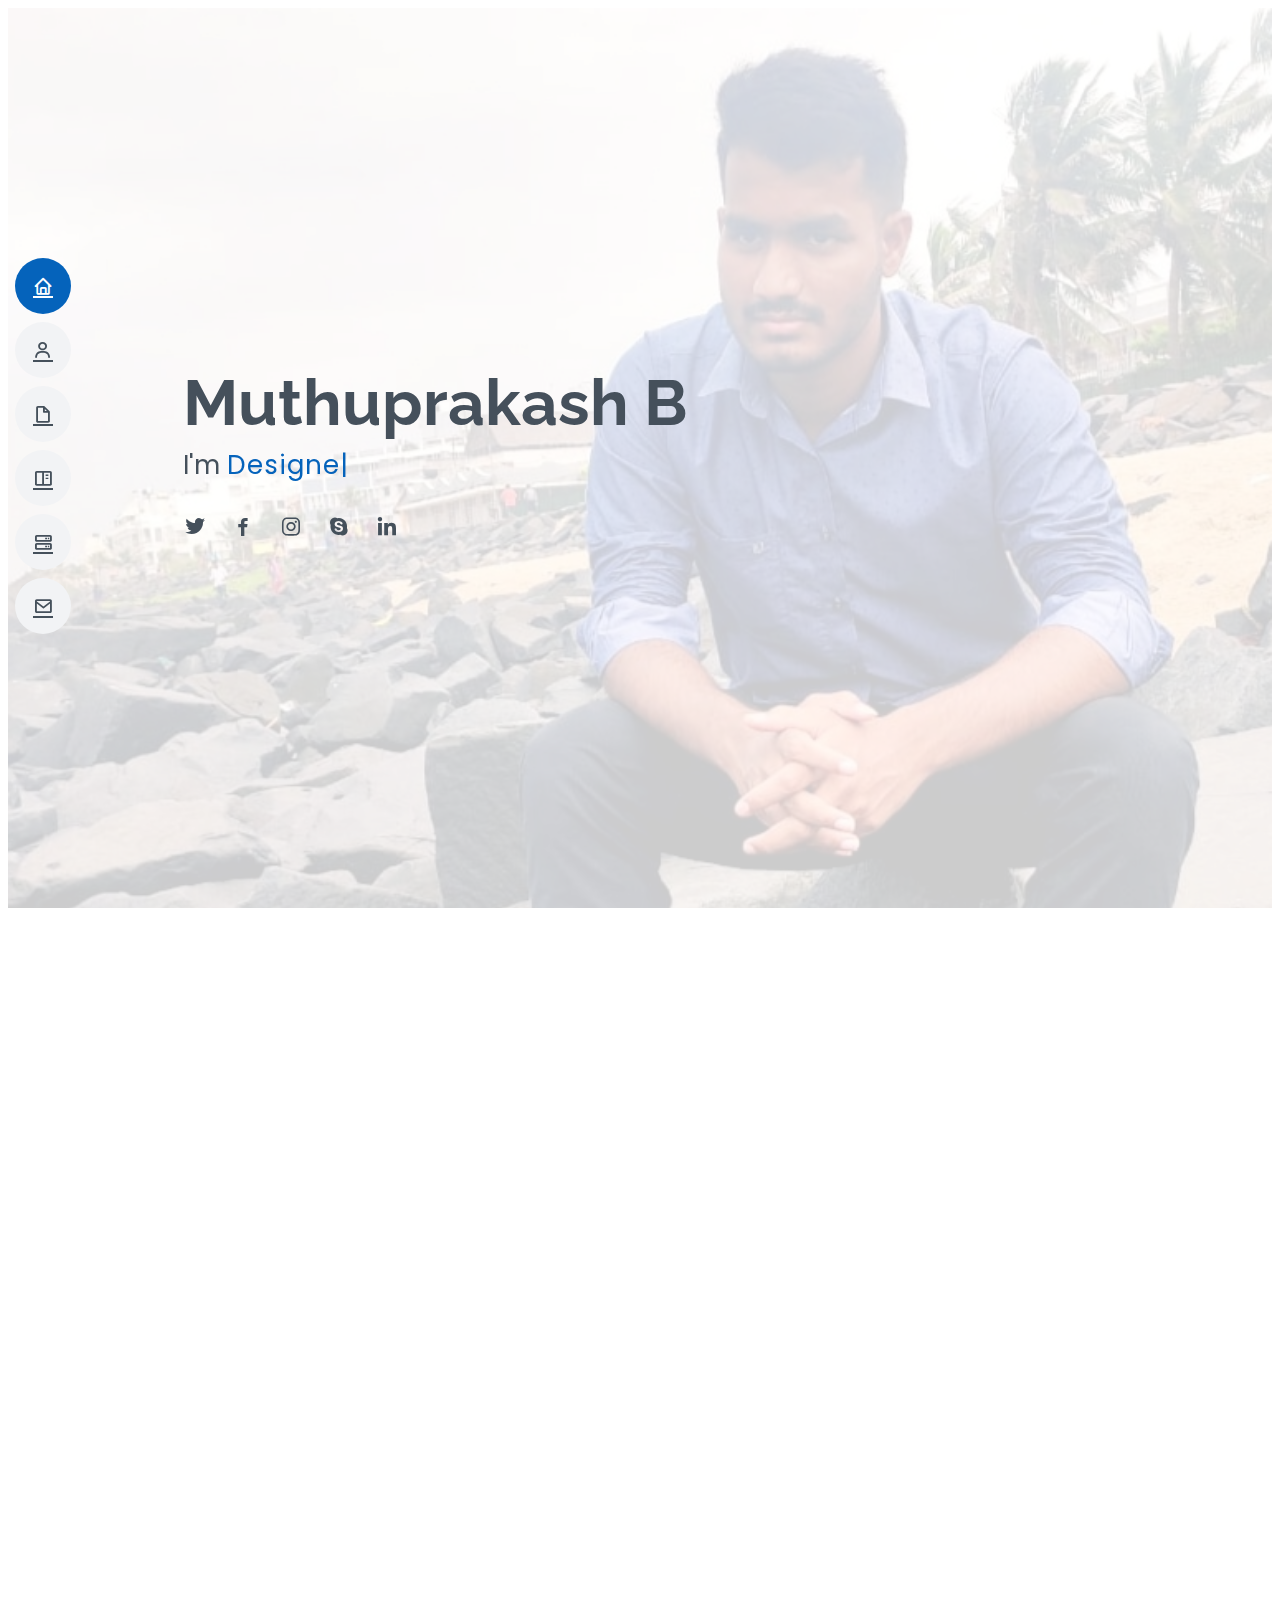
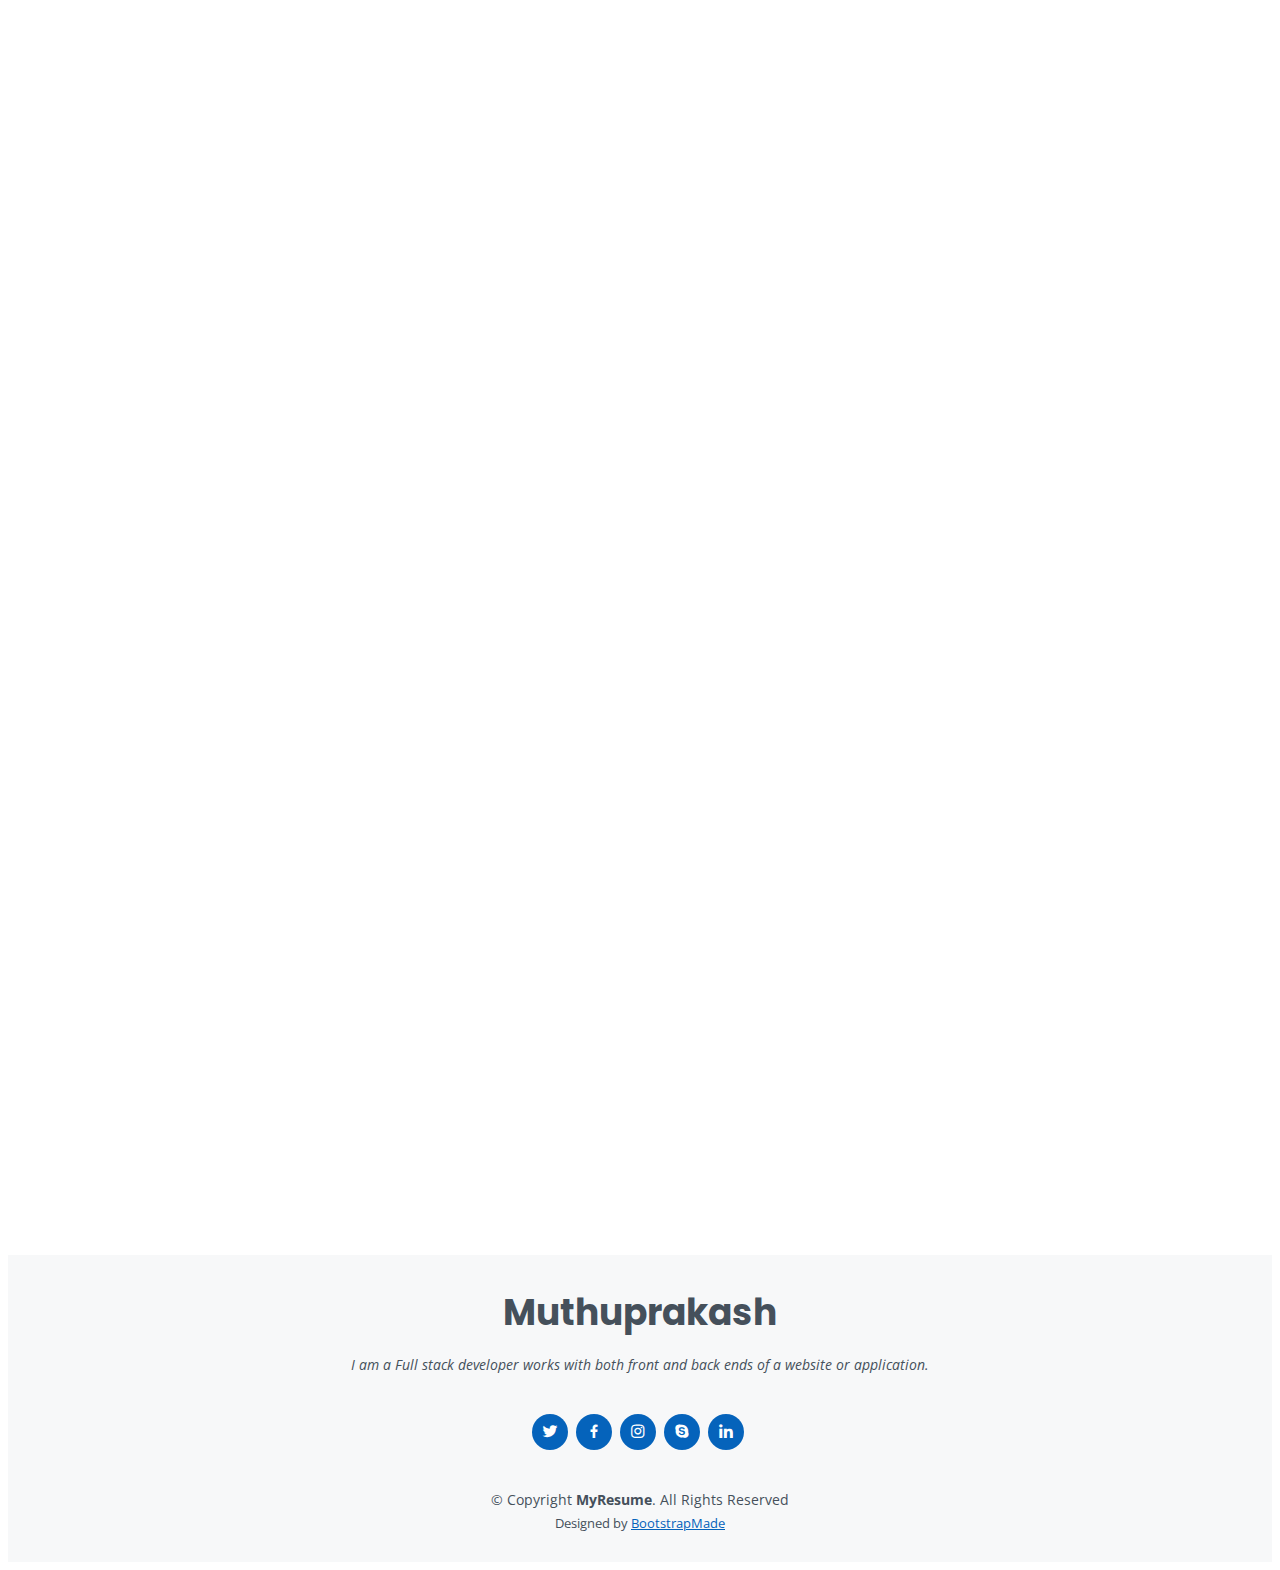
<file: MyResume/templates/index.html>
<!DOCTYPE html>
<html lang="en">

<head>
  <meta charset="utf-8">
  <meta content="width=device-width, initial-scale=1.0" name="viewport">

  <title>MyResume Bootstrap Template - Index</title>
  <meta content="" name="description">
  <meta content="" name="keywords">

  <!-- Favicons -->
  <link href="../static/assets/img/favicon.png" rel="icon">
  <link href="../static/assets/img/apple-touch-icon.png" rel="apple-touch-icon">

  <!-- Google Fonts -->
  <link href="https://fonts.googleapis.com/css?family=Open+Sans:300,300i,400,400i,600,600i,700,700i|Raleway:300,300i,400,400i,500,500i,600,600i,700,700i|Poppins:300,300i,400,400i,500,500i,600,600i,700,700i" rel="stylesheet">

  <!-- Vendor CSS Files -->
  <link href="../static/assets/vendor/bootstrap/css/bootstrap-grid.min.css" rel="stylesheet">
  <link href="../static/assets/vendor/icofont/icofont.min.css" rel="stylesheet">
  <link href="../static/assets/vendor/boxicons/css/boxicons.min.css" rel="stylesheet">
  <link href="../static/assets/vendor/venobox/venobox.css" rel="stylesheet">
  <link href="../static/assets/vendor/owl.carousel/assets/owl.carousel.min.css" rel="stylesheet">
  <link href="../static/assets/vendor/aos/aos.css" rel="stylesheet">

  <!-- Template Main CSS File -->
  <link href="../static/assets/css/style.css" rel="stylesheet">

  <!-- =======================================================
  * Template Name: MyResume - v2.2.1
  * Template URL: https://bootstrapmade.com/free-html-bootstrap-template-my-resume/
  * Author: BootstrapMade.com
  * License: https://bootstrapmade.com/license/
  ======================================================== -->
</head>

<body>

  <!-- ======= Mobile nav toggle button ======= -->
  <button type="button" class="mobile-nav-toggle d-xl-none"><i class="icofont-navigation-menu"></i></button>

  <!-- ======= Header ======= -->
  <header id="header" class="d-flex flex-column justify-content-center">

    <nav class="nav-menu">
      <ul>
        <li class="active"><a href="#hero"><i class="bx bx-home"></i> <span>Home</span></a></li>
        <li><a href="#about"><i class="bx bx-user"></i> <span>About</span></a></li>
        <li><a href="#resume"><i class="bx bx-file-blank"></i> <span>Resume</span></a></li>
        <li><a href="#portfolio"><i class="bx bx-book-content"></i> <span>Portfolio</span></a></li>
        <li><a href="#services"><i class="bx bx-server"></i> <span>Services</span></a></li>
        <li><a href="#contact"><i class="bx bx-envelope"></i> <span>Contact</span></a></li>
      </ul>
    </nav><!-- .nav-menu -->

  </header><!-- End Header -->

  <!-- ======= Hero Section ======= -->
  <section id="hero" class="d-flex flex-column justify-content-center">
    <div class="container" data-aos="zoom-in" data-aos-delay="100">
      <h1>Muthuprakash B</B></h1>
      <p>I'm <span class="typed" data-typed-items="Designer, Full Stack Developer, Freelancer, Photographer"></span></p>
      <div class="social-links">
        <a href="#" class="twitter"><i class="bx bxl-twitter"></i></a>
        <a href="#" class="facebook"><i class="bx bxl-facebook"></i></a>
        <a href="#" class="instagram"><i class="bx bxl-instagram"></i></a>
        <a href="#" class="google-plus"><i class="bx bxl-skype"></i></a>
        <a href="#" class="linkedin"><i class="bx bxl-linkedin"></i></a>
      </div>
    </div>
  </section><!-- End Hero -->

  <main id="main">

    <!-- ======= About Section ======= -->
    <section id="about" class="about">
      <div class="container" data-aos="fade-up">

        <div class="section-title">
          <h2>About</h2>
          <p>I am holds a bachelor of engineering in creative writing from the university of Anna.Now he has a fresher.As a graduate student,he has attend the internship in worksbot technologies.To develop their web pages.</p>
        </div>

        <div class="row">
          <div class="col-lg-4">
            <img src="../static/assets/img/profile-img.jpeg" height="85%" width="100% class="img-fluid" alt="">
          </div>
          <div class="col-lg-8 pt-4 pt-lg-0 content">
            <h3>Full Stack Developer </h3>
            <p class="font-italic">
              Full stack developer is a web developer works with both front and back ends of a website or application.
            </p>
            <div class="row">
              <div class="col-lg-6">
                <ul>
                  <li><i class="icofont-rounded-right"></i> <strong>Birthday:</strong> 26 November 1999</li>
                  <li><i class="icofont-rounded-right"></i> <strong>Website:</strong> www.example.com</li>
                  <li><i class="icofont-rounded-right"></i> <strong>Phone:</strong> +91 9080148236</li>
                  <li><i class="icofont-rounded-right"></i> <strong>City:</strong> City : Cuddalore, Tamilnadu</li>
                </ul>
              </div>
              <div class="col-lg-6">
                <ul>
                  <li><i class="icofont-rounded-right"></i> <strong>Age:</strong> 21</li>
                  <li><i class="icofont-rounded-right"></i> <strong>Degree:</strong> Bachelor</li>
                  <li><i class="icofont-rounded-right"></i> <strong>PhEmailone:</strong> immuthuprakashb@gmail.com</li>
                  <li><i class="icofont-rounded-right"></i> <strong>Freelance:</strong> Available</li>
                </ul>
              </div>
            </div>
            <p>
              A person develop both client and server software.In addition to mastering HTML,CSS and program a browser like javascript,jquery,angular or vue.
              They can tackle projects that involve databases,building user-interface or even work with clients during phase of projects.
              
            </p>
          </div>
        </div>

      </div>
    </section><!-- End About Section -->

    <!-- ======= Facts Section ======= -->
    <section id="facts" class="facts">
      <div class="container" data-aos="fade-up">

        <div class="section-title">
          <h2>Facts</h2>
          <p>We at delhi digital ensure that understand your brand essence and create a customized digital experience so that your brand by the people that matter the most.we try to create an effective social media campaigns that will boot your online presence. </p>
        </div>

        <div class="row">

          <div class="col-lg-3 col-md-6">
            <div class="count-box">
              <i class="icofont-simple-smile"></i>
              <span data-toggle="counter-up">232</span>
              <p>Happy Clients</p>
            </div>
          </div>

          <div class="col-lg-3 col-md-6 mt-5 mt-md-0">
            <div class="count-box">
              <i class="icofont-document-folder"></i>
              <span data-toggle="counter-up">521</span>
              <p>Projects</p>
            </div>
          </div>

          <div class="col-lg-3 col-md-6 mt-5 mt-lg-0">
            <div class="count-box">
              <i class="icofont-live-support"></i>
              <span data-toggle="counter-up">1,463</span>
              <p>Hours Of Support</p>
            </div>
          </div>

          <div class="col-lg-3 col-md-6 mt-5 mt-lg-0">
            <div class="count-box">
              <i class="icofont-users-alt-5"></i>
              <span data-toggle="counter-up">15</span>
              <p>Hard Workers</p>
            </div>
          </div>

        </div>

      </div>
    </section><!-- End Facts Section -->

    <!-- ======= Skills Section ======= -->
    <section id="skills" class="skills section-bg">
      <div class="container" data-aos="fade-up">

        <div class="section-title">
          <h2>Skills</h2>
          <p>Customer service specialist in fresher working with clients in full stack developer seeking a customer service associate position with Worksbot technologies.Applied agile frameworks to facilitate problem-solving procedures for new complaints.A power use of Django,python,bootstrap. </p>
        </div>

        <div class="row skills-content">

          <div class="col-lg-6">

            <div class="progress">
              <span class="skill">HTML <i class="val">100%</i></span>
              <div class="progress-bar-wrap">
                <div class="progress-bar" role="progressbar" aria-valuenow="100" aria-valuemin="0" aria-valuemax="100"></div>
              </div>
            </div>

            <div class="progress">
              <span class="skill">CSS <i class="val">90%</i></span>
              <div class="progress-bar-wrap">
                <div class="progress-bar" role="progressbar" aria-valuenow="90" aria-valuemin="0" aria-valuemax="100"></div>
              </div>
            </div>
            

            <div class="progress">
              <span class="skill">JavaScript <i class="val">75%</i></span>
              <div class="progress-bar-wrap">
                <div class="progress-bar" role="progressbar" aria-valuenow="75" aria-valuemin="0" aria-valuemax="100"></div>
              </div>
            </div>

          </div>

          <div class="col-lg-6">

            <div class="progress">
              <span class="skill">C <i class="val">80%</i></span>
              <div class="progress-bar-wrap">
                <div class="progress-bar" role="progressbar" aria-valuenow="80" aria-valuemin="0" aria-valuemax="100"></div>
              </div>
            </div>

            <div class="progress">
              <span class="skill">Core java <i class="val">90%</i></span>
              <div class="progress-bar-wrap">
                <div class="progress-bar" role="progressbar" aria-valuenow="90" aria-valuemin="0" aria-valuemax="100"></div>
              </div>
            </div>

            <div class="progress">
              <span class="skill">DBMS <i class="val">75%</i></span>
              <div class="progress-bar-wrap">
                <div class="progress-bar" role="progressbar" aria-valuenow="55" aria-valuemin="0" aria-valuemax="100"></div>
              </div>
            </div>

          </div>

        </div>

      </div>
    </section><!-- End Skills Section -->

    <!-- ======= Resume Section ======= -->
    <section id="resume" class="resume">
      <div class="container" data-aos="fade-up">

        <div class="section-title">
          <h2>Resume</h2>
          <p>I am looking for the oppurtunity to work in a high-end engineering environment wherein my academic skills will be used to add value to the company.</p>
        </div>

        <div class="row">
          <div class="col-lg-6">
            <h3 class="resume-title">Summary</h3>
            <div class="resume-item pb-0">
              <h4>Muthuprakash B</h4>
              <p><em>Innovative and deadline-driven Full stack developer in fresher of designing and developing web pages concepts from initial concept to final.</em></p>
              <ul>
                <li>774 krishna nagar kurinjipadi cuddalore</li>
                <li>+91 9080148236</li>
                <li>immuthuprakashb@gmail.com</li>
              </ul>
            </div>

            <h3 class="resume-title">Education</h3>
            <div class="resume-item">
              <h4>SSLC</h4>
              <h5>2014 - 2015</h5>
              <p><em>Sri Ram Matriculation Higher Secondary School</em></p>
              <p>I have done my schoolings in good knowledge and to learn lot of things.Extra-Curricular activities has most important in my school.</p>
            </div>
            <div class="resume-item">
              <h4>HSC</h4>
              <h5>2016 - 2017</h5>
              <p><em>Sri Ram Matriculation Higher Secondary School</em></p>
              <p>I have done my schoolings in good knowledge and to learn lot of things.Extra-Curricular activities has most important in my school. </p>
            </div>
          </div>
          <div class="col-lg-6">
            <h3 class="resume-title">Professional Experience</h3>
            <div class="resume-item">
              <h4>Bachelor of Engineering &amp; Computer Science and Engineering</h4>
              <h5>2017 - 2021</h5>
              <p><em>Adhiyamaan College of Engineering,Hosur </em></p>
              <ul>
                <li>Lead in the design, development, and implementation of the graphic, layout, and production communication materials</li>
                <li>Delegate tasks to the 3 members of the design team and provide counsel on all aspects of the project. </li>
                <li>I have good percentage,cgpa and technical skills. An introvert with lot of enthusiasm to learn things</li>
                <li>participated in project EXPO conducted on the topic "Mobile Phone Detector" at my college.</li>
              </ul>
            </div>
            <div class="resume-item">
              <h4>Full Stack Developer</h4>
              <h5>2021 - present</h5>
              <p><em>Worksbot Technologies pvt ltd,Chennai</em></p>
              <ul>
                <li>Developed numerous marketing programs (logos, brochures,infographics, presentations, and advertisements).</li>
                <li>Managed up to 5 projects or tasks at a given time while under pressure</li>
                <li>Recommended and consulted with clients on the most appropriate graphic design</li>
                <li>Created 4+ design presentations and proposals a month for clients and account managers</li>
              </ul>
            </div>
          </div>
        </div>

      </div>
    </section><!-- End Resume Section -->

    <!-- ======= Portfolio Section ======= -->
    <section id="portfolio" class="portfolio section-bg">
      <div class="container" data-aos="fade-up">

        <div class="section-title">
          <h2>Portfolio</h2>
          <p>Career Portfolios are used to plan,organise and document education,work samples and skills.people use career portflios to apply for jobs,apply to college or trainig programs. </p>
        </div>

        <div class="row">
          <div class="col-lg-12 d-flex justify-content-center" data-aos="fade-up" data-aos-delay="100">
            <ul id="portfolio-flters">
              <li data-filter="*" class="filter-active">All</li>
              <li data-filter=".filter-app">App</li>
              <li data-filter=".filter-card">Card</li>
              <li data-filter=".filter-web">Web</li>
            </ul>
          </div>
        </div>

        <div class="row portfolio-container" data-aos="fade-up" data-aos-delay="200">

          <div class="col-lg-4 col-md-6 portfolio-item filter-app">
            <div class="portfolio-wrap">
              <img src="../static/assets/img/portfolio/portfolio-01.jpg" class="img-fluid" alt="">
              <div class="portfolio-info">
                <h4>App 1</h4>
                <p>App</p>
                <div class="portfolio-links">
                  <a href="../static/assets/img/portfolio/portfolio-01.jpg" data-gall="portfolioGallery" class="venobox" title="App 1"><i class="bx bx-plus"></i></a>
                  <a href="portfolio-details.html" data-gall="portfolioDetailsGallery" data-vbtype="iframe" class="venobox" title="Portfolio Details"><i class="bx bx-link"></i></a>
                </div>
              </div>
            </div>
          </div>

          <div class="col-lg-4 col-md-6 portfolio-item filter-web">
            <div class="portfolio-wrap">
              <img src="../static/assets/img/portfolio/portfolio-02.jpg" class="img-fluid" alt="">
              <div class="portfolio-info">
                <h4>Web 3</h4>
                <p>Web</p>
                <div class="portfolio-links">
                  <a href="../static/assets/img/portfolio/portfolio-02.jpg" data-gall="portfolioGallery" class="venobox" title="Web 3"><i class="bx bx-plus"></i></a>
                  <a href="portfolio-details.html" data-gall="portfolioDetailsGallery" data-vbtype="iframe" class="venobox" title="Portfolio Details"><i class="bx bx-link"></i></a>
                </div>
              </div>
            </div>
          </div>

          <div class="col-lg-4 col-md-6 portfolio-item filter-app">
            <div class="portfolio-wrap">
              <img src="../static/assets/img/portfolio/portfolio-03.jpg" class="img-fluid" alt="">
              <div class="portfolio-info">
                <h4>App 2</h4>
                <p>App</p>
                <div class="portfolio-links">
                  <a href="../static/assets/img/portfolio/portfolio-03.jpg" data-gall="portfolioGallery" class="venobox" title="App 2"><i class="bx bx-plus"></i></a>
                  <a href="portfolio-details.html" data-gall="portfolioDetailsGallery" data-vbtype="iframe" class="venobox" title="Portfolio Details"><i class="bx bx-link"></i></a>
                </div>
              </div>
            </div>
          </div>

          <div class="col-lg-4 col-md-6 portfolio-item filter-card">
            <div class="portfolio-wrap">
              <img src="../static/assets/img/portfolio/portfolio-04.jpg" class="img-fluid" alt="">
              <div class="portfolio-info">
                <h4>Card 2</h4>
                <p>Card</p>
                <div class="portfolio-links">
                  <a href="../static/assets/img/portfolio/portfolio-04.jpg" data-gall="portfolioGallery" class="venobox" title="Card 2"><i class="bx bx-plus"></i></a>
                  <a href="portfolio-details.html" data-gall="portfolioDetailsGallery" data-vbtype="iframe" class="venobox" title="Portfolio Details"><i class="bx bx-link"></i></a>
                </div>
              </div>
            </div>
          </div>

          <div class="col-lg-4 col-md-6 portfolio-item filter-web">
            <div class="portfolio-wrap">
              <img src="../static/assets/img/portfolio/portfolio-05.jpg" class="img-fluid" alt="">
              <div class="portfolio-info">
                <h4>Web 2</h4>
                <p>Web</p>
                <div class="portfolio-links">
                  <a href="../static/assets/img/portfolio/portfolio-05.jpg" data-gall="portfolioGallery" class="venobox" title="Web 2"><i class="bx bx-plus"></i></a>
                  <a href="portfolio-details.html" data-gall="portfolioDetailsGallery" data-vbtype="iframe" class="venobox" title="Portfolio Details"><i class="bx bx-link"></i></a>
                </div>
              </div>
            </div>
          </div>

          <div class="col-lg-4 col-md-6 portfolio-item filter-app">
            <div class="portfolio-wrap">
              <img src="../static/assets/img/portfolio/portfolio-06.jpg" class="img-fluid" alt="">
              <div class="portfolio-info">
                <h4>App 3</h4>
                <p>App</p>
                <div class="portfolio-links">
                  <a href="../static/assets/img/portfolio/portfolio-06.jpg" data-gall="portfolioGallery" class="venobox" title="App 3"><i class="bx bx-plus"></i></a>
                  <a href="portfolio-details.html" data-gall="portfolioDetailsGallery" data-vbtype="iframe" class="venobox" title="Portfolio Details"><i class="bx bx-link"></i></a>
                </div>
              </div>
            </div>
          </div>

          <div class="col-lg-4 col-md-6 portfolio-item filter-card">
            <div class="portfolio-wrap">
              <img src="../static/assets/img/portfolio/portfolio-07.jpg" class="img-fluid" alt="">
              <div class="portfolio-info">
                <h4>Card 1</h4>
                <p>Card</p>
                <div class="portfolio-links">
                  <a href="../static/assets/img/portfolio/portfolio-07.jpg" data-gall="portfolioGallery" class="venobox" title="Card 1"><i class="bx bx-plus"></i></a>
                  <a href="portfolio-details.html" data-gall="portfolioDetailsGallery" data-vbtype="iframe" class="venobox" title="Portfolio Details"><i class="bx bx-link"></i></a>
                </div>
              </div>
            </div>
          </div>

          <div class="col-lg-4 col-md-6 portfolio-item filter-card">
            <div class="portfolio-wrap">
              <img src="../static/assets/img/portfolio/portfolio-08.jpg" class="img-fluid" alt="">
              <div class="portfolio-info">
                <h4>Card 3</h4>
                <p>Card</p>
                <div class="portfolio-links">
                  <a href="../static/assets/img/portfolio/portfolio-08.jpg" data-gall="portfolioGallery" class="venobox" title="Card 3"><i class="bx bx-plus"></i></a>
                  <a href="portfolio-details.html" data-gall="portfolioDetailsGallery" data-vbtype="iframe" class="venobox" title="Portfolio Details"><i class="bx bx-link"></i></a>
                </div>
              </div>
            </div>
          </div>

          <div class="col-lg-4 col-md-6 portfolio-item filter-web">
            <div class="portfolio-wrap">
              <img src="../static/assets/img/portfolio/portfolio-009.jpg" class="img-fluid" alt="">
              <div class="portfolio-info">
                <h4>Web 3</h4>
                <p>Web</p>
                <div class="portfolio-links">
                  <a href="../static/assets/img/portfolio/portfolio-009.jpg" data-gall="portfolioGallery" class="venobox" title="Web 3"><i class="bx bx-plus"></i></a>
                  <a href="portfolio-details.html" data-gall="portfolioDetailsGallery" data-vbtype="iframe" class="venobox" title="Portfolio Details"><i class="bx bx-link"></i></a>
                </div>
              </div>
            </div>
          </div>

        </div>

      </div>
    </section><!-- End Portfolio Section -->

    <!-- ======= Services Section ======= -->
    <section id="services" class="services">
      <div class="container" data-aos="fade-up">

        <div class="section-title">
          <h2>Services</h2>
          <p>Service is a transaction in which no physical goods are tranferred from the seller to the buyer. The benefits of such a service are held to be demonstrated by the buyers willingness to make exchange.Service is intangible in nature.</p>
        </div>

        <div class="row">

          <div class="col-lg-4 col-md-6 d-flex align-items-stretch" data-aos="zoom-in" data-aos-delay="100">
            <div class="icon-box iconbox-blue">
              <div class="icon">
                <svg width="100" height="100" viewBox="0 0 600 600" xmlns="http://www.w3.org/2000/svg">
                  <path stroke="none" stroke-width="0" fill="#f5f5f5" d="M300,521.0016835830174C376.1290562159157,517.8887921683347,466.0731472004068,529.7835943286574,510.70327084640275,468.03025145048787C554.3714126377745,407.6079735673963,508.03601936045806,328.9844924480964,491.2728898941984,256.3432110539036C474.5976632858925,184.082847569629,479.9380746630129,96.60480741107993,416.23090153303,58.64404602377083C348.86323505073057,18.502131276798302,261.93793281208167,40.57373210992963,193.5410806939664,78.93577620505333C130.42746243093433,114.334589627462,98.30271207620316,179.96522072025542,76.75703585869454,249.04625023123273C51.97151888228291,328.5150500222984,13.704378332031375,421.85034740162234,66.52175969318436,486.19268352777647C119.04800174914682,550.1803526380478,217.28368757567262,524.383925680826,300,521.0016835830174"></path>
                </svg>
                <i class="bx bxl-dribbble"></i>
              </div>
              <h4><a href="">Intangibility</a></h4>
              <p>They are not manufactured,transported or stocked.One cannot store services for future use.</p>
            </div>
          </div>

          <div class="col-lg-4 col-md-6 d-flex align-items-stretch mt-4 mt-md-0" data-aos="zoom-in" data-aos-delay="200">
            <div class="icon-box iconbox-orange ">
              <div class="icon">
                <svg width="100" height="100" viewBox="0 0 600 600" xmlns="http://www.w3.org/2000/svg">
                  <path stroke="none" stroke-width="0" fill="#f5f5f5" d="M300,582.0697525312426C382.5290701553225,586.8405444964366,449.9789794690241,525.3245884688669,502.5850820975895,461.55621195738473C556.606425686781,396.0723002908107,615.8543463187945,314.28637112970534,586.6730223649479,234.56875336149918C558.9533121215079,158.8439757836574,454.9685369536778,164.00468322053177,381.49747125262974,130.76875717737553C312.15926192815925,99.40240125094834,248.97055460311594,18.661163978235184,179.8680185752513,50.54337015887873C110.5421016452524,82.52863877960104,119.82277516462835,180.83849132639028,109.12597500060166,256.43424936330496C100.08760227029461,320.3096726198365,92.17705696193138,384.0621239912766,124.79988738764834,439.7174275375508C164.83382741302287,508.01625554203684,220.96474134820875,577.5009287672846,300,582.0697525312426"></path>
                </svg>
                <i class="bx bx-file"></i>
              </div>
              <h4><a href="">Perishability</a></h4>
              <p>Service provider must deliver the service at the exact time of service consumption.</p>
            </div>
          </div>

          <div class="col-lg-4 col-md-6 d-flex align-items-stretch mt-4 mt-lg-0" data-aos="zoom-in" data-aos-delay="300">
            <div class="icon-box iconbox-pink">
              <div class="icon">
                <svg width="100" height="100" viewBox="0 0 600 600" xmlns="http://www.w3.org/2000/svg">
                  <path stroke="none" stroke-width="0" fill="#f5f5f5" d="M300,541.5067337569781C382.14930387511276,545.0595476570109,479.8736841581634,548.3450877840088,526.4010558755058,480.5488172755941C571.5218469581645,414.80211281144784,517.5187510058486,332.0715597781072,496.52539010469104,255.14436215662573C477.37192572678356,184.95920475031193,473.57363656557914,105.61284051026155,413.0603344069578,65.22779650032875C343.27470386102294,18.654635553484475,251.2091493199835,5.337323636656869,175.0934190732945,40.62881213300186C97.87086631185822,76.43348514350839,51.98124368387456,156.15599469081315,36.44837278890362,239.84606092416172C21.716077023791087,319.22268207091537,43.775223500013084,401.1760424656574,96.891909868211,461.97329694683043C147.22146801428983,519.5804099606455,223.5754009179313,538.201503339737,300,541.5067337569781"></path>
                </svg>
                <i class="bx bx-tachometer"></i>
              </div>
              <h4><a href="">Military</a></h4>
              <p>Performs the service of protecting states in disputes with other states.</p>
            </div>
          </div>

          <div class="col-lg-4 col-md-6 d-flex align-items-stretch mt-4" data-aos="zoom-in" data-aos-delay="100">
            <div class="icon-box iconbox-yellow">
              <div class="icon">
                <svg width="100" height="100" viewBox="0 0 600 600" xmlns="http://www.w3.org/2000/svg">
                  <path stroke="none" stroke-width="0" fill="#f5f5f5" d="M300,503.46388370962813C374.79870501325706,506.71871716319447,464.8034551963731,527.1746412648533,510.4981551193396,467.86667711651364C555.9287308511215,408.9015244558933,512.6030010748507,327.5744911775523,490.211057578863,256.5855673507754C471.097692560561,195.9906835881958,447.69079081568157,138.11976852964426,395.19560036434837,102.3242989838813C329.3053358748298,57.3949838291264,248.02791733380457,8.279543830951368,175.87071277845988,42.242879143198664C103.41431057327972,76.34704239035025,93.79494320519305,170.9812938413882,81.28167332365135,250.07896920659033C70.17666984294237,320.27484674793965,64.84698225790005,396.69656628748305,111.28512138212992,450.4950937839243C156.20124167950087,502.5303643271138,231.32542653798444,500.4755392045468,300,503.46388370962813"></path>
                </svg>
                <i class="bx bx-layer"></i>
              </div>
              <h4><a href="">Transport</a></h4>
              <p>Relocation of travelers and cargo are the most common uses of transport.</p>
            </div>
          </div>

          <div class="col-lg-4 col-md-6 d-flex align-items-stretch mt-4" data-aos="zoom-in" data-aos-delay="200">
            <div class="icon-box iconbox-red">
              <div class="icon">
                <svg width="100" height="100" viewBox="0 0 600 600" xmlns="http://www.w3.org/2000/svg">
                  <path stroke="none" stroke-width="0" fill="#f5f5f5" d="M300,532.3542879108572C369.38199826031484,532.3153073249985,429.10787420159085,491.63046689027357,474.5244479745417,439.17860296908856C522.8885846962883,383.3225815378663,569.1668002868075,314.3205725914397,550.7432151929288,242.7694973846089C532.6665558377875,172.5657663291529,456.2379748765914,142.6223662098291,390.3689995646985,112.34683881706744C326.66090330228417,83.06452184765237,258.84405631176094,53.51806209861945,193.32584062364296,78.48882559362697C121.61183558270385,105.82097193414197,62.805066853699245,167.19869350419734,48.57481801355237,242.6138429142374C34.843463184063346,315.3850353017275,76.69343916112496,383.4422959591041,125.22947124332185,439.3748458443577C170.7312796277747,491.8107796887764,230.57421082200815,532.3932930995766,300,532.3542879108572"></path>
                </svg>
                <i class="bx bx-slideshow"></i>
              </div>
              <h4><a href="">Human Resources</a></h4>
              <p>Providing services like ensuring that employees are paid accurately.</p>
            </div>
          </div>

          <div class="col-lg-4 col-md-6 d-flex align-items-stretch mt-4" data-aos="zoom-in" data-aos-delay="300">
            <div class="icon-box iconbox-teal">
              <div class="icon">
                <svg width="100" height="100" viewBox="0 0 600 600" xmlns="http://www.w3.org/2000/svg">
                  <path stroke="none" stroke-width="0" fill="#f5f5f5" d="M300,566.797414625762C385.7384707136149,576.1784315230908,478.7894351017131,552.8928747891023,531.9192734346935,484.94944893311C584.6109503024035,417.5663521118492,582.489472248146,322.67544863468447,553.9536738515405,242.03673114598146C529.1557734026468,171.96086150256528,465.24506316201064,127.66468636344209,395.9583748389544,100.7403814666027C334.2173773831606,76.7482773500951,269.4350130405921,84.62216499799875,207.1952322260088,107.2889140133804C132.92018162631612,134.33871894543012,41.79353780512637,160.00259165414826,22.644507872594943,236.69541883565114C3.319112789854554,314.0945973066697,72.72355303640163,379.243833228382,124.04198916343866,440.3218312028393C172.9286146004772,498.5055451809895,224.45579914871206,558.5317968840102,300,566.797414625762"></path>
                </svg>
                <i class="bx bx-arch"></i>
              </div>
              <h4><a href="">Courts of law</a></h4>
              <p>Who perform the service of dispute resolution backed by the power of the state.</p>
            </div>
          </div>

        </div>

      </div>
    </section><!-- End Services Section -->

    <!-- ======= Testimonials Section ======= -->
    <section id="testimonials" class="testimonials section-bg">
      <div class="container" data-aos="fade-up">

        <div class="section-title">
          <h2>Testimonials</h2>
        </div>

        <div class="owl-carousel testimonials-carousel" data-aos="zoom-in" data-aos-delay="100">

          <div class="testimonial-item">
            <img src="../static/assets/img/testimonials/testimonials-1.jpeg" class="testimonial-img" alt="">
            <h3>Pradhosh K</h3>
            <h4>Photographer &amp; Editor</h4>
            <p>
              <i class="bx bxs-quote-alt-left quote-icon-left"></i>
              An Introvert with lot of enthusiasm to learn things and to develop myself to be best person i can.
              <i class="bx bxs-quote-alt-right quote-icon-right"></i>
            </p>
          </div>

          <div class="testimonial-item">
            <img src="../static/assets/img/testimonials/testimonials-2.jpeg" class="testimonial-img" alt="">
            <h3>Manjunath S.H</h3>
            <h4>Coder</h4>
            <p>
              <i class="bx bxs-quote-alt-left quote-icon-left"></i>
              An Introvert with lot of enthusiasm to learn things and to develop myself to be best person i can.He is a lone travellor.
              <i class="bx bxs-quote-alt-right quote-icon-right"></i>
            </p>
          </div>

          <div class="testimonial-item">
            <img src="../static/assets/img/testimonials/testimonials-3.jpeg" class="testimonial-img" alt="">
            <h3>PraveenKumar S</h3>
            <h4>Hacker</h4>
            <p>
              <i class="bx bxs-quote-alt-left quote-icon-left"></i>
              An Introvert with lot of enthusiasm to learn things and to develop myself to be best person i can.He is a unlucky fellow simply called Yo! .
              <i class="bx bxs-quote-alt-right quote-icon-right"></i>
            </p>
          </div>

          <div class="testimonial-item">
            <img src="../static/assets/img/testimonials/testimonials-4.jpg" class="testimonial-img" alt="">
            <h3>DineshKumar R</h3>
            <h4>Photographer</h4>
            <p>
              <i class="bx bxs-quote-alt-left quote-icon-left"></i>
              An Introvert with lot of enthusiasm to learn things and to develop myself to be best person i can.
              <i class="bx bxs-quote-alt-right quote-icon-right"></i>
            </p>
          </div>

          <div class="testimonial-item">
            <img src="../static/assets/img/testimonials/testimonials-5.jpg" class="testimonial-img" alt="">
            <h3>Lijanthan V</h3>
            <h4>Coder</h4>
            <p>
              <i class="bx bxs-quote-alt-left quote-icon-left"></i>
              An Introvert with lot of enthusiasm to learn things and to develop myself to be best person i can.
              <i class="bx bxs-quote-alt-right quote-icon-right"></i>
            </p>
          </div>

        </div>

      </div>
    </section><!-- End Testimonials Section -->

    <!-- ======= Contact Section ======= -->
    <section id="contact" class="contact">
      <div class="container" data-aos="fade-up">

        <div class="section-title">
          <h2>Contact</h2>
        </div>

        <div class="row mt-1">

          <div class="col-lg-4">
            <div class="info">
              <div class="address">
                <i class="icofont-google-map"></i>
                <h4>Location:</h4>
                <p>774 krishna nagar kurinjipadi, Cuddalore, cudd 607302</p>
              </div>

              <div class="email">
                <i class="icofont-envelope"></i>
                <h4>Email:</h4>
                <p>immuthuprakashb@gmail.com</p>
              </div>

              <div class="phone">
                <i class="icofont-phone"></i>
                <h4>Call:</h4>
                <p>+91 9080148236</p>
              </div>

            </div>

          </div>

          <div class="col-lg-8 mt-5 mt-lg-0">

            <form action="forms/contact.php" method="post" role="form" class="php-email-form">
              <div class="form-row">
                <div class="col-md-6 form-group">
                  <input type="text" name="name" class="form-control" id="name" placeholder="Your Name" data-rule="minlen:4" data-msg="Please enter at least 4 chars" />
                  <div class="validate"></div>
                </div>
                <div class="col-md-6 form-group">
                  <input type="email" class="form-control" name="email" id="email" placeholder="Your Email" data-rule="email" data-msg="Please enter a valid email" />
                  <div class="validate"></div>
                </div>
              </div>
              <div class="form-group">
                <input type="text" class="form-control" name="subject" id="subject" placeholder="Subject" data-rule="minlen:4" data-msg="Please enter at least 8 chars of subject" />
                <div class="validate"></div>
              </div>
              <div class="form-group">
                <textarea class="form-control" name="message" rows="5" data-rule="required" data-msg="Please write something for us" placeholder="Message"></textarea>
                <div class="validate"></div>
              </div>
              <div class="mb-3">
                <div class="loading">Loading</div>
                <div class="error-message"></div>
                <div class="sent-message">Your message has been sent. Thank you!</div>
              </div>
              <div class="text-center"><button type="submit">Send Message</button></div>
            </form>

          </div>

        </div>

      </div>
    </section><!-- End Contact Section -->

  </main><!-- End #main -->

  <!-- ======= Footer ======= -->
  <footer id="footer">
    <div class="container">
      <h3>Muthuprakash</h3>
      <p> I am a Full stack developer works with both front and back ends of a website or application.</p>
      <div class="social-links">
        <a href="#" class="twitter"><i class="bx bxl-twitter"></i></a>
        <a href="#" class="facebook"><i class="bx bxl-facebook"></i></a>
        <a href="#" class="instagram"><i class="bx bxl-instagram"></i></a>
        <a href="#" class="google-plus"><i class="bx bxl-skype"></i></a>
        <a href="#" class="linkedin"><i class="bx bxl-linkedin"></i></a>
      </div>
      <div class="copyright">
        &copy; Copyright <strong><span>MyResume</span></strong>. All Rights Reserved
      </div>
      <div class="credits">
        <!-- All the links in the footer should remain intact. -->
        <!-- You can delete the links only if you purchased the pro version. -->
        <!-- Licensing information: [license-url] -->
        <!-- Purchase the pro version with working PHP/AJAX contact form: https://bootstrapmade.com/free-html-bootstrap-template-my-resume/ -->
        Designed by <a href="https://bootstrapmade.com/">BootstrapMade</a>
      </div>
    </div>
  </footer><!-- End Footer -->

  <a href="#" class="back-to-top"><i class="bx bx-up-arrow-alt"></i></a>
  <div id="preloader"></div>

  <!-- Vendor JS Files -->
  <script src="../static/assets/vendor/jquery/jquery.min.js"></script>
  <script src="../static/assets/vendor/bootstrap/js/bootstrap.bundle.min.js"></script>
  <script src="../static/assets/vendor/jquery.easing/jquery.easing.min.js"></script>
  <script src="../static/assets/vendor/php-email-form/validate.js"></script>
  <script src="../static/assets/vendor/waypoints/jquery.waypoints.min.js"></script>
  <script src="../static/assets/vendor/counterup/counterup.min.js"></script>
  <script src="../static/assets/vendor/isotope-layout/isotope.pkgd.min.js"></script>
  <script src="../static/assets/vendor/venobox/venobox.min.js"></script>
  <script src="../static/assets/vendor/owl.carousel/owl.carousel.min.js"></script>
  <script src="../static/assets/vendor/typed.js/typed.min.js"></script>
  <script src="../static/assets/vendor/aos/aos.js"></script>

  <!-- Template Main JS File -->
  <script src="../static/assets/js/main.js"></script>

</body>

</html>
</file>
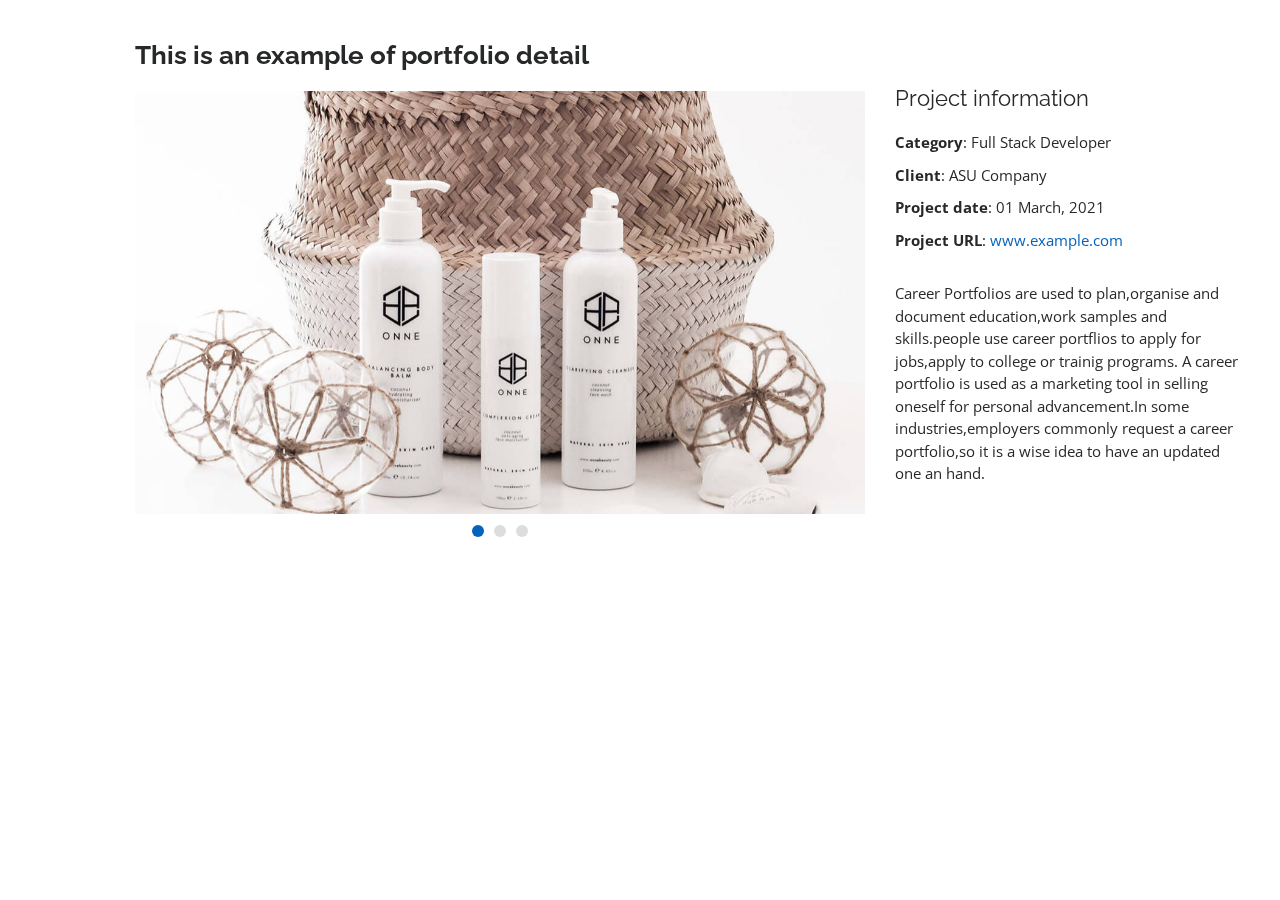
<file: MyResume/templates/portfolio-details.html>
<!DOCTYPE html>
<html lang="en">

<head>
  <meta charset="utf-8">
  <meta content="width=device-width, initial-scale=1.0" name="viewport">

  <title>Portfolio Details - Personal Bootstrap Template</title>
  <meta content="" name="description">
  <meta content="" name="keywords">

  <!-- Favicons -->
  <link href="../static/assets/img/favicon.png" rel="icon">
  <link href="../static/assets/img/apple-touch-icon.png" rel="apple-touch-icon">

  <!-- Google Fonts -->
  <link href="https://fonts.googleapis.com/css?family=Open+Sans:300,300i,400,400i,600,600i,700,700i|Raleway:300,300i,400,400i,500,500i,600,600i,700,700i|Poppins:300,300i,400,400i,500,500i,600,600i,700,700i" rel="stylesheet">

  <!-- Vendor CSS Files -->
  <link href="../static/assets/vendor/bootstrap/css/bootstrap.min.css" rel="stylesheet">
  <link href="../static/assets/vendor/icofont/icofont.min.css" rel="stylesheet">
  <link href="../static/assets/vendor/boxicons/css/boxicons.min.css" rel="stylesheet">
  <link href="../static/assets/vendor/venobox/venobox.css" rel="stylesheet">
  <link href="../static/assets/vendor/owl.carousel/assets/owl.carousel.min.css" rel="stylesheet">
  <link href="../static/assets/vendor/aos/aos.css" rel="stylesheet">

  <!-- Template Main CSS File -->
  <link href="../static/assets/css/style.css" rel="stylesheet">

  <!-- =======================================================
  * Template Name: MyResume - v2.2.1
  * Template URL: https://bootstrapmade.com/free-html-bootstrap-template-my-resume/
  * Author: BootstrapMade.com
  * License: https://bootstrapmade.com/license/
  ======================================================== -->
</head>

<body>

  <main id="main">

    <!-- ======= Portfolio Details ======= -->
    <section id="portfolio-details" class="portfolio-details">
      <div class="container" data-aos="fade-up">

        <div class="row">

          <div class="col-lg-8">
            <h2 class="portfolio-title">This is an example of portfolio detail</h2>
            <div class="owl-carousel portfolio-details-carousel">
              <img src="../static/assets/img/portfolio/portfolio-details-1.jpg" class="img-fluid" alt="">
              <img src="../static/assets/img/portfolio/portfolio-details-2.jpg" class="img-fluid" alt="">
              <img src="../static/assets/img/portfolio/portfolio-details-3.jpg" class="img-fluid" alt="">
            </div>
          </div>

          <div class="col-lg-4 portfolio-info">
            <h3>Project information</h3>
            <ul>
              <li><strong>Category</strong>: Full Stack Developer</li>
              <li><strong>Client</strong>: ASU Company</li>
              <li><strong>Project date</strong>: 01 March, 2021</li>
              <li><strong>Project URL</strong>: <a href="#">www.example.com</a></li>
            </ul>

            <p>
              Career Portfolios are used to plan,organise and document education,work samples and skills.people use career portflios to apply for jobs,apply to college or trainig programs. A career portfolio is used as a marketing tool in selling oneself for personal advancement.In some industries,employers commonly request a career portfolio,so it is a wise idea to have an updated one an hand.
            </p>
          </div>

        </div>

      </div>
    </section><!-- End Portfolio Details -->

  </main><!-- End #main -->

  <a href="#" class="back-to-top"><i class="bx bx-up-arrow-alt"></i></a>
  <div id="preloader"></div>

   <!-- Vendor JS Files -->
   <script src="../static/assets/vendor/jquery/jquery.min.js"></script>
   <script src="../static/assets/vendor/bootstrap/js/bootstrap.bundle.min.js"></script>
   <script src="../static/assets/vendor/jquery.easing/jquery.easing.min.js"></script>
   <script src="../static/assets/vendor/php-email-form/validate.js"></script>
   <script src="../static/assets/vendor/waypoints/jquery.waypoints.min.js"></script>
   <script src="../static/assets/vendor/counterup/counterup.min.js"></script>
   <script src="../static/assets/vendor/isotope-layout/isotope.pkgd.min.js"></script>
   <script src="../static/assets/vendor/venobox/venobox.min.js"></script>
   <script src="../static/assets/vendor/owl.carousel/owl.carousel.min.js"></script>
   <script src="../static/assets/vendor/typed.js/typed.min.js"></script>
   <script src="../static/assets/vendor/aos/aos.js"></script>
 
   <!-- Template Main JS File -->
   <script src="../static/assets/js/main.js"></script>

</body>

</html>
</file>
<file: MyResume/static/assets/vendor/venobox/venobox.css>
/* ------ venobox.css --------*/
.vbox-overlay *, .vbox-overlay *:before, .vbox-overlay *:after{
    -webkit-backface-visibility: hidden;
    -webkit-box-sizing:border-box;
    -moz-box-sizing:border-box;
    box-sizing:border-box;
}
.vbox-overlay * { 
    -webkit-backface-visibility: visible;
    backface-visibility: visible;
}
.vbox-overlay{
    display: -webkit-flex;
    display: flex;
    -webkit-flex-direction: column;
    flex-direction: column;
    -webkit-justify-content: center;
    justify-content: center;
    -webkit-align-items: center;
    align-items: center;
    position: fixed;
    left: 0;
    top: 0;
    bottom: 0;
    right: 0;
    z-index: 999999;
}

/* ----- navigation ----- */
.vbox-title{
    width: 100%;
    height: 40px;
    float: left;
    text-align: center;
    line-height: 28px;
    font-size: 12px;
    padding: 6px 50px;
    overflow: hidden;
    position: fixed;
    display: none;
    left: 0;
    z-index: 89;
}
.vbox-close{
    cursor: pointer;
    position: fixed;
    top: -1px;
    right: 0;
    width: 50px;
    height: 40px;
    padding: 6px;
    display: block;
    background-position:10px center;
    overflow: hidden;
    font-size: 24px;
    line-height: 1;
    text-align: center;
    z-index: 99;
}
.vbox-left{
    cursor: pointer;
    position: fixed;
    left: 0;
    height: 40px;
    overflow: hidden;
    line-height: 28px;
    font-size: 12px;
    z-index: 99;
    display: flex;
    align-items:center;
}
.vbox-num{
    display: inline-block;
    margin: 6px 0 6px 15px;
}
/* ----- Social share ----- */
.vbox-share{
    line-height: 28px;
    font-size: 12px;
    overflow: hidden;
    position: fixed;
    left: 0;
    z-index: 98;
    display: flex;
    align-items:center;
    justify-content: center;
    width: 100%;
    text-align: center;
}
.vbox-share svg{
    max-height: 28px;
    width: 28px;
    z-index: 10;
    margin-left: 12px;
    margin-top: 6px;
    margin-bottom: 6px;
    vertical-align: middle;
}


/* ----- navigation ARROWS ----- */
.vbox-next, .vbox-prev{
    position: fixed;
    top: 50%;
    margin-top: -15px;
    overflow: hidden;
    cursor: pointer;
    display: block;
    width: 45px;
    height: 45px;
    z-index: 99;
}
.vbox-next span, .vbox-prev span{
    position: relative;
    width: 20px;
    height: 20px;
    border: 2px solid transparent;
    border-top-color: #B6B6B6;
    border-right-color: #B6B6B6;
    text-indent: -100px;
    position: absolute;
    top: 8px;
    display: block;
}
.vbox-prev{
    left: 15px;
}
.vbox-next{
    right: 15px;
}
.vbox-prev span{
    left: 10px;
    -ms-transform: rotate(-135deg);
    -webkit-transform: rotate(-135deg);
    transform: rotate(-135deg);
}
.vbox-next span{
    -ms-transform: rotate(45deg);
    -webkit-transform: rotate(45deg);
    transform: rotate(45deg);
    right: 10px;
}
/* ------- inline window ------ */
.vbox-inline{
    width: 420px;
    height: 315px;
    height: 70vh;
    padding: 10px;
    background: #fff;
    margin: 0 auto;
    overflow: auto;
    text-align: left;
}
/* ------- Video & iFrames window ------ */
.venoframe{
    max-width: 100%;
    width: 100%;
    border: none;
    width: 100%;
    height: 260px;
    height: 70vh;
}
.venoframe.vbvid{
    height: 260px;
}
@media (min-width: 768px) {
    .venoframe, .vbox-inline{
        width: 90%;
        height: 360px;
        height: 70vh;
    }
    .venoframe.vbvid{
        width: 640px;
        height: 360px;
    }
}
@media (min-width: 992px) {
    .venoframe, .vbox-inline{
        max-width: 1200px;
        width: 80%;
        height: 540px;
        height: 70vh;
    }
    .venoframe.vbvid{
        width: 960px;
        height: 540px;
    }
}
/* 
Please do NOT edit this part! 
or at least read this note: http://i.imgur.com/7C0ws9e.gif
*/
.vbox-open{
    overflow: hidden;
}
.vbox-container{
    position: absolute;
    left: 0;
    right: 0;
    top: 0;
    bottom: 0;
    overflow-x: hidden;
    overflow-y: scroll;
    overflow-scrolling: touch;
    -webkit-overflow-scrolling: touch;
    z-index: 20;
    max-height: 100%;

}

.vbox-content{
    text-align: center;
    float: left;
    width: 100%;
    position: relative;
    overflow: hidden;
    padding: 20px 4%;
}
.vbox-container img{
    max-width: 100%;
    height: auto;
}
.vbox-figlio{
    box-shadow: 0 0 12px rgba(0,0,0,0.19), 0 6px 6px rgba(0,0,0,0.23);
    max-width: 100%;
    text-align: initial;
}
img.vbox-figlio{
    -webkit-user-select: none;
-khtml-user-select: none;
-moz-user-select: none;
-o-user-select: none;
user-select: none;
}
.vbox-content.swipe-left{
    margin-left: -200px !important;
}
.vbox-content.swipe-right{
    margin-left: 200px !important;
}
.vbox-animated{
    webkit-transition: margin 300ms ease-out;
    transition: margin 300ms ease-out;
}

/* ---------- preloader ----------
 * SPINKIT 
 * http://tobiasahlin.com/spinkit/
-------------------------------- */
.sk-double-bounce,.sk-rotating-plane{width:40px;height:40px;margin:40px auto}.sk-rotating-plane{background-color:#333;-webkit-animation:sk-rotatePlane 1.2s infinite ease-in-out;animation:sk-rotatePlane 1.2s infinite ease-in-out}@-webkit-keyframes sk-rotatePlane{0%{-webkit-transform:perspective(120px) rotateX(0) rotateY(0);transform:perspective(120px) rotateX(0) rotateY(0)}50%{-webkit-transform:perspective(120px) rotateX(-180.1deg) rotateY(0);transform:perspective(120px) rotateX(-180.1deg) rotateY(0)}100%{-webkit-transform:perspective(120px) rotateX(-180deg) rotateY(-179.9deg);transform:perspective(120px) rotateX(-180deg) rotateY(-179.9deg)}}@keyframes sk-rotatePlane{0%{-webkit-transform:perspective(120px) rotateX(0) rotateY(0);transform:perspective(120px) rotateX(0) rotateY(0)}50%{-webkit-transform:perspective(120px) rotateX(-180.1deg) rotateY(0);transform:perspective(120px) rotateX(-180.1deg) rotateY(0)}100%{-webkit-transform:perspective(120px) rotateX(-180deg) rotateY(-179.9deg);transform:perspective(120px) rotateX(-180deg) rotateY(-179.9deg)}}.sk-double-bounce{position:relative}.sk-double-bounce .sk-child{width:100%;height:100%;border-radius:50%;background-color:#333;opacity:.6;position:absolute;top:0;left:0;-webkit-animation:sk-doubleBounce 2s infinite ease-in-out;animation:sk-doubleBounce 2s infinite ease-in-out}.sk-chasing-dots .sk-child,.sk-spinner-pulse,.sk-three-bounce .sk-child{background-color:#333;border-radius:100%}.sk-double-bounce .sk-double-bounce2{-webkit-animation-delay:-1s;animation-delay:-1s}@-webkit-keyframes sk-doubleBounce{0%,100%{-webkit-transform:scale(0);transform:scale(0)}50%{-webkit-transform:scale(1);transform:scale(1)}}@keyframes sk-doubleBounce{0%,100%{-webkit-transform:scale(0);transform:scale(0)}50%{-webkit-transform:scale(1);transform:scale(1)}}.sk-wave{margin:40px auto;width:50px;height:40px;text-align:center;font-size:10px}.sk-wave .sk-rect{background-color:#333;height:100%;width:6px;display:inline-block;-webkit-animation:sk-waveStretchDelay 1.2s infinite ease-in-out;animation:sk-waveStretchDelay 1.2s infinite ease-in-out}.sk-wave .sk-rect1{-webkit-animation-delay:-1.2s;animation-delay:-1.2s}.sk-wave .sk-rect2{-webkit-animation-delay:-1.1s;animation-delay:-1.1s}.sk-wave .sk-rect3{-webkit-animation-delay:-1s;animation-delay:-1s}.sk-wave .sk-rect4{-webkit-animation-delay:-.9s;animation-delay:-.9s}.sk-wave .sk-rect5{-webkit-animation-delay:-.8s;animation-delay:-.8s}@-webkit-keyframes sk-waveStretchDelay{0%,100%,40%{-webkit-transform:scaleY(.4);transform:scaleY(.4)}20%{-webkit-transform:scaleY(1);transform:scaleY(1)}}@keyframes sk-waveStretchDelay{0%,100%,40%{-webkit-transform:scaleY(.4);transform:scaleY(.4)}20%{-webkit-transform:scaleY(1);transform:scaleY(1)}}.sk-wandering-cubes{margin:40px auto;width:40px;height:40px;position:relative}.sk-wandering-cubes .sk-cube{background-color:#333;width:10px;height:10px;position:absolute;top:0;left:0;-webkit-animation:sk-wanderingCube 1.8s ease-in-out -1.8s infinite both;animation:sk-wanderingCube 1.8s ease-in-out -1.8s infinite both}.sk-chasing-dots,.sk-spinner-pulse{width:40px;height:40px;margin:40px auto}.sk-wandering-cubes .sk-cube2{-webkit-animation-delay:-.9s;animation-delay:-.9s}@-webkit-keyframes sk-wanderingCube{0%{-webkit-transform:rotate(0);transform:rotate(0)}25%{-webkit-transform:translateX(30px) rotate(-90deg) scale(.5);transform:translateX(30px) rotate(-90deg) scale(.5)}50%{-webkit-transform:translateX(30px) translateY(30px) rotate(-179deg);transform:translateX(30px) translateY(30px) rotate(-179deg)}50.1%{-webkit-transform:translateX(30px) translateY(30px) rotate(-180deg);transform:translateX(30px) translateY(30px) rotate(-180deg)}75%{-webkit-transform:translateX(0) translateY(30px) rotate(-270deg) scale(.5);transform:translateX(0) translateY(30px) rotate(-270deg) scale(.5)}100%{-webkit-transform:rotate(-360deg);transform:rotate(-360deg)}}@keyframes sk-wanderingCube{0%{-webkit-transform:rotate(0);transform:rotate(0)}25%{-webkit-transform:translateX(30px) rotate(-90deg) scale(.5);transform:translateX(30px) rotate(-90deg) scale(.5)}50%{-webkit-transform:translateX(30px) translateY(30px) rotate(-179deg);transform:translateX(30px) translateY(30px) rotate(-179deg)}50.1%{-webkit-transform:translateX(30px) translateY(30px) rotate(-180deg);transform:translateX(30px) translateY(30px) rotate(-180deg)}75%{-webkit-transform:translateX(0) translateY(30px) rotate(-270deg) scale(.5);transform:translateX(0) translateY(30px) rotate(-270deg) scale(.5)}100%{-webkit-transform:rotate(-360deg);transform:rotate(-360deg)}}.sk-spinner-pulse{-webkit-animation:sk-pulseScaleOut 1s infinite ease-in-out;animation:sk-pulseScaleOut 1s infinite ease-in-out}@-webkit-keyframes sk-pulseScaleOut{0%{-webkit-transform:scale(0);transform:scale(0)}100%{-webkit-transform:scale(1);transform:scale(1);opacity:0}}@keyframes sk-pulseScaleOut{0%{-webkit-transform:scale(0);transform:scale(0)}100%{-webkit-transform:scale(1);transform:scale(1);opacity:0}}.sk-chasing-dots{position:relative;text-align:center;-webkit-animation:sk-chasingDotsRotate 2s infinite linear;animation:sk-chasingDotsRotate 2s infinite linear}.sk-chasing-dots .sk-child{width:60%;height:60%;display:inline-block;position:absolute;top:0;-webkit-animation:sk-chasingDotsBounce 2s infinite ease-in-out;animation:sk-chasingDotsBounce 2s infinite ease-in-out}.sk-chasing-dots .sk-dot2{top:auto;bottom:0;-webkit-animation-delay:-1s;animation-delay:-1s}@-webkit-keyframes sk-chasingDotsRotate{100%{-webkit-transform:rotate(360deg);transform:rotate(360deg)}}@keyframes sk-chasingDotsRotate{100%{-webkit-transform:rotate(360deg);transform:rotate(360deg)}}@-webkit-keyframes sk-chasingDotsBounce{0%,100%{-webkit-transform:scale(0);transform:scale(0)}50%{-webkit-transform:scale(1);transform:scale(1)}}@keyframes sk-chasingDotsBounce{0%,100%{-webkit-transform:scale(0);transform:scale(0)}50%{-webkit-transform:scale(1);transform:scale(1)}}.sk-three-bounce{margin:40px auto;width:80px;text-align:center}.sk-three-bounce .sk-child{width:20px;height:20px;display:inline-block;-webkit-animation:sk-three-bounce 1.4s ease-in-out 0s infinite both;animation:sk-three-bounce 1.4s ease-in-out 0s infinite both}.sk-circle .sk-child:before,.sk-fading-circle .sk-circle:before{display:block;border-radius:100%;content:'';background-color:#333}.sk-three-bounce .sk-bounce1{-webkit-animation-delay:-.32s;animation-delay:-.32s}.sk-three-bounce .sk-bounce2{-webkit-animation-delay:-.16s;animation-delay:-.16s}@-webkit-keyframes sk-three-bounce{0%,100%,80%{-webkit-transform:scale(0);transform:scale(0)}40%{-webkit-transform:scale(1);transform:scale(1)}}@keyframes sk-three-bounce{0%,100%,80%{-webkit-transform:scale(0);transform:scale(0)}40%{-webkit-transform:scale(1);transform:scale(1)}}.sk-circle{margin:40px auto;width:40px;height:40px;position:relative}.sk-circle .sk-child{width:100%;height:100%;position:absolute;left:0;top:0}.sk-circle .sk-child:before{margin:0 auto;width:15%;height:15%;-webkit-animation:sk-circleBounceDelay 1.2s infinite ease-in-out both;animation:sk-circleBounceDelay 1.2s infinite ease-in-out both}.sk-circle .sk-circle2{-webkit-transform:rotate(30deg);-ms-transform:rotate(30deg);transform:rotate(30deg)}.sk-circle .sk-circle3{-webkit-transform:rotate(60deg);-ms-transform:rotate(60deg);transform:rotate(60deg)}.sk-circle .sk-circle4{-webkit-transform:rotate(90deg);-ms-transform:rotate(90deg);transform:rotate(90deg)}.sk-circle .sk-circle5{-webkit-transform:rotate(120deg);-ms-transform:rotate(120deg);transform:rotate(120deg)}.sk-circle .sk-circle6{-webkit-transform:rotate(150deg);-ms-transform:rotate(150deg);transform:rotate(150deg)}.sk-circle .sk-circle7{-webkit-transform:rotate(180deg);-ms-transform:rotate(180deg);transform:rotate(180deg)}.sk-circle .sk-circle8{-webkit-transform:rotate(210deg);-ms-transform:rotate(210deg);transform:rotate(210deg)}.sk-circle .sk-circle9{-webkit-transform:rotate(240deg);-ms-transform:rotate(240deg);transform:rotate(240deg)}.sk-circle .sk-circle10{-webkit-transform:rotate(270deg);-ms-transform:rotate(270deg);transform:rotate(270deg)}.sk-circle .sk-circle11{-webkit-transform:rotate(300deg);-ms-transform:rotate(300deg);transform:rotate(300deg)}.sk-circle .sk-circle12{-webkit-transform:rotate(330deg);-ms-transform:rotate(330deg);transform:rotate(330deg)}.sk-circle .sk-circle2:before{-webkit-animation-delay:-1.1s;animation-delay:-1.1s}.sk-circle .sk-circle3:before{-webkit-animation-delay:-1s;animation-delay:-1s}.sk-circle .sk-circle4:before{-webkit-animation-delay:-.9s;animation-delay:-.9s}.sk-circle .sk-circle5:before{-webkit-animation-delay:-.8s;animation-delay:-.8s}.sk-circle .sk-circle6:before{-webkit-animation-delay:-.7s;animation-delay:-.7s}.sk-circle .sk-circle7:before{-webkit-animation-delay:-.6s;animation-delay:-.6s}.sk-circle .sk-circle8:before{-webkit-animation-delay:-.5s;animation-delay:-.5s}.sk-circle .sk-circle9:before{-webkit-animation-delay:-.4s;animation-delay:-.4s}.sk-circle .sk-circle10:before{-webkit-animation-delay:-.3s;animation-delay:-.3s}.sk-circle .sk-circle11:before{-webkit-animation-delay:-.2s;animation-delay:-.2s}.sk-circle .sk-circle12:before{-webkit-animation-delay:-.1s;animation-delay:-.1s}@-webkit-keyframes sk-circleBounceDelay{0%,100%,80%{-webkit-transform:scale(0);transform:scale(0)}40%{-webkit-transform:scale(1);transform:scale(1)}}@keyframes sk-circleBounceDelay{0%,100%,80%{-webkit-transform:scale(0);transform:scale(0)}40%{-webkit-transform:scale(1);transform:scale(1)}}.sk-cube-grid{width:40px;height:40px;margin:40px auto}.sk-cube-grid .sk-cube{width:33.33%;height:33.33%;background-color:#333;float:left;-webkit-animation:sk-cubeGridScaleDelay 1.3s infinite ease-in-out;animation:sk-cubeGridScaleDelay 1.3s infinite ease-in-out}.sk-cube-grid .sk-cube1{-webkit-animation-delay:.2s;animation-delay:.2s}.sk-cube-grid .sk-cube2{-webkit-animation-delay:.3s;animation-delay:.3s}.sk-cube-grid .sk-cube3{-webkit-animation-delay:.4s;animation-delay:.4s}.sk-cube-grid .sk-cube4{-webkit-animation-delay:.1s;animation-delay:.1s}.sk-cube-grid .sk-cube5{-webkit-animation-delay:.2s;animation-delay:.2s}.sk-cube-grid .sk-cube6{-webkit-animation-delay:.3s;animation-delay:.3s}.sk-cube-grid .sk-cube7{-webkit-animation-delay:0ms;animation-delay:0ms}.sk-cube-grid .sk-cube8{-webkit-animation-delay:.1s;animation-delay:.1s}.sk-cube-grid .sk-cube9{-webkit-animation-delay:.2s;animation-delay:.2s}@-webkit-keyframes sk-cubeGridScaleDelay{0%,100%,70%{-webkit-transform:scale3D(1,1,1);transform:scale3D(1,1,1)}35%{-webkit-transform:scale3D(0,0,1);transform:scale3D(0,0,1)}}@keyframes sk-cubeGridScaleDelay{0%,100%,70%{-webkit-transform:scale3D(1,1,1);transform:scale3D(1,1,1)}35%{-webkit-transform:scale3D(0,0,1);transform:scale3D(0,0,1)}}.sk-fading-circle{margin:40px auto;width:40px;height:40px;position:relative}.sk-fading-circle .sk-circle{width:100%;height:100%;position:absolute;left:0;top:0}.sk-fading-circle .sk-circle:before{margin:0 auto;width:15%;height:15%;-webkit-animation:sk-circleFadeDelay 1.2s infinite ease-in-out both;animation:sk-circleFadeDelay 1.2s infinite ease-in-out both}.sk-fading-circle .sk-circle2{-webkit-transform:rotate(30deg);-ms-transform:rotate(30deg);transform:rotate(30deg)}.sk-fading-circle .sk-circle3{-webkit-transform:rotate(60deg);-ms-transform:rotate(60deg);transform:rotate(60deg)}.sk-fading-circle .sk-circle4{-webkit-transform:rotate(90deg);-ms-transform:rotate(90deg);transform:rotate(90deg)}.sk-fading-circle .sk-circle5{-webkit-transform:rotate(120deg);-ms-transform:rotate(120deg);transform:rotate(120deg)}.sk-fading-circle .sk-circle6{-webkit-transform:rotate(150deg);-ms-transform:rotate(150deg);transform:rotate(150deg)}.sk-fading-circle .sk-circle7{-webkit-transform:rotate(180deg);-ms-transform:rotate(180deg);transform:rotate(180deg)}.sk-fading-circle .sk-circle8{-webkit-transform:rotate(210deg);-ms-transform:rotate(210deg);transform:rotate(210deg)}.sk-fading-circle .sk-circle9{-webkit-transform:rotate(240deg);-ms-transform:rotate(240deg);transform:rotate(240deg)}.sk-fading-circle .sk-circle10{-webkit-transform:rotate(270deg);-ms-transform:rotate(270deg);transform:rotate(270deg)}.sk-fading-circle .sk-circle11{-webkit-transform:rotate(300deg);-ms-transform:rotate(300deg);transform:rotate(300deg)}.sk-fading-circle .sk-circle12{-webkit-transform:rotate(330deg);-ms-transform:rotate(330deg);transform:rotate(330deg)}.sk-fading-circle .sk-circle2:before{-webkit-animation-delay:-1.1s;animation-delay:-1.1s}.sk-fading-circle .sk-circle3:before{-webkit-animation-delay:-1s;animation-delay:-1s}.sk-fading-circle .sk-circle4:before{-webkit-animation-delay:-.9s;animation-delay:-.9s}.sk-fading-circle .sk-circle5:before{-webkit-animation-delay:-.8s;animation-delay:-.8s}.sk-fading-circle .sk-circle6:before{-webkit-animation-delay:-.7s;animation-delay:-.7s}.sk-fading-circle .sk-circle7:before{-webkit-animation-delay:-.6s;animation-delay:-.6s}.sk-fading-circle .sk-circle8:before{-webkit-animation-delay:-.5s;animation-delay:-.5s}.sk-fading-circle .sk-circle9:before{-webkit-animation-delay:-.4s;animation-delay:-.4s}.sk-fading-circle .sk-circle10:before{-webkit-animation-delay:-.3s;animation-delay:-.3s}.sk-fading-circle .sk-circle11:before{-webkit-animation-delay:-.2s;animation-delay:-.2s}.sk-fading-circle .sk-circle12:before{-webkit-animation-delay:-.1s;animation-delay:-.1s}@-webkit-keyframes sk-circleFadeDelay{0%,100%,39%{opacity:0}40%{opacity:1}}@keyframes sk-circleFadeDelay{0%,100%,39%{opacity:0}40%{opacity:1}}.sk-folding-cube{margin:40px auto;width:40px;height:40px;position:relative;-webkit-transform:rotateZ(45deg);transform:rotateZ(45deg)}.sk-folding-cube .sk-cube{float:left;width:50%;height:50%;position:relative;-webkit-transform:scale(1.1);-ms-transform:scale(1.1);transform:scale(1.1)}.sk-folding-cube .sk-cube:before{content:'';position:absolute;top:0;left:0;width:100%;height:100%;background-color:#333;-webkit-animation:sk-foldCubeAngle 2.4s infinite linear both;animation:sk-foldCubeAngle 2.4s infinite linear both;-webkit-transform-origin:100% 100%;-ms-transform-origin:100% 100%;transform-origin:100% 100%}.sk-folding-cube .sk-cube2{-webkit-transform:scale(1.1) rotateZ(90deg);transform:scale(1.1) rotateZ(90deg)}.sk-folding-cube .sk-cube3{-webkit-transform:scale(1.1) rotateZ(180deg);transform:scale(1.1) rotateZ(180deg)}.sk-folding-cube .sk-cube4{-webkit-transform:scale(1.1) rotateZ(270deg);transform:scale(1.1) rotateZ(270deg)}.sk-folding-cube .sk-cube2:before{-webkit-animation-delay:.3s;animation-delay:.3s}.sk-folding-cube .sk-cube3:before{-webkit-animation-delay:.6s;animation-delay:.6s}.sk-folding-cube .sk-cube4:before{-webkit-animation-delay:.9s;animation-delay:.9s}@-webkit-keyframes sk-foldCubeAngle{0%,10%{-webkit-transform:perspective(140px) rotateX(-180deg);transform:perspective(140px) rotateX(-180deg);opacity:0}25%,75%{-webkit-transform:perspective(140px) rotateX(0);transform:perspective(140px) rotateX(0);opacity:1}100%,90%{-webkit-transform:perspective(140px) rotateY(180deg);transform:perspective(140px) rotateY(180deg);opacity:0}}@keyframes sk-foldCubeAngle{0%,10%{-webkit-transform:perspective(140px) rotateX(-180deg);transform:perspective(140px) rotateX(-180deg);opacity:0}25%,75%{-webkit-transform:perspective(140px) rotateX(0);transform:perspective(140px) rotateX(0);opacity:1}100%,90%{-webkit-transform:perspective(140px) rotateY(180deg);transform:perspective(140px) rotateY(180deg);opacity:0}}
</file>
<file: MyResume/static/assets/css/style.css>
/**
* Template Name: MyResume - v2.2.1
* Template URL: https://bootstrapmade.com/free-html-bootstrap-template-my-resume/
* Author: BootstrapMade.com
* License: https://bootstrapmade.com/license/
*/

/*--------------------------------------------------------------
# General
--------------------------------------------------------------*/
body {
  font-family: "Open Sans", sans-serif;
  color: #272829;
}

a {
  color: #0563bb;
}

a:hover {
  color: #067ded;
  text-decoration: none;
}

h1, h2, h3, h4, h5, h6 {
  font-family: "Raleway", sans-serif;
}

/*--------------------------------------------------------------
# Back to top button
--------------------------------------------------------------*/
.back-to-top {
  position: fixed;
  display: none;
  width: 40px;
  height: 40px;
  border-radius: 50px;
  right: 15px;
  bottom: 15px;
  background: #0563bb;
  color: #fff;
  transition: display 0.5s ease-in-out;
  z-index: 99999;
}

.back-to-top i {
  font-size: 24px;
  position: absolute;
  top: 7px;
  left: 8px;
}

.back-to-top:hover {
  color: #fff;
  background: #0678e3;
  transition: background 0.2s ease-in-out;
}

/*--------------------------------------------------------------
# Preloader
--------------------------------------------------------------*/
#preloader {
  position: fixed;
  top: 0;
  left: 0;
  right: 0;
  bottom: 0;
  z-index: 9999;
  overflow: hidden;
  background: #fff;
}

#preloader:before {
  content: "";
  position: fixed;
  top: calc(50% - 30px);
  left: calc(50% - 30px);
  border: 6px solid #0563bb;
  border-top-color: #fff;
  border-bottom-color: #fff;
  border-radius: 50%;
  width: 60px;
  height: 60px;
  -webkit-animation: animate-preloader 1s linear infinite;
  animation: animate-preloader 1s linear infinite;
}

@-webkit-keyframes animate-preloader {
  0% {
    transform: rotate(0deg);
  }
  100% {
    transform: rotate(360deg);
  }
}

@keyframes animate-preloader {
  0% {
    transform: rotate(0deg);
  }
  100% {
    transform: rotate(360deg);
  }
}

/*--------------------------------------------------------------
# Disable aos animation delay on mobile devices
--------------------------------------------------------------*/
@media screen and (max-width: 768px) {
  [data-aos-delay] {
    transition-delay: 0 !important;
  }
}

/*--------------------------------------------------------------
# Header
--------------------------------------------------------------*/
#header {
  position: fixed;
  top: 0;
  left: 0;
  bottom: 0;
  z-index: 9997;
  transition: all 0.5s;
  padding: 15px;
  overflow-y: auto;
}

@media (max-width: 992px) {
  #header {
    width: 300px;
    background: #fff;
    border-right: 1px solid #e6e9ec;
    left: -300px;
  }
}

@media (min-width: 992px) {
  #main {
    margin-left: 100px;
  }
}

/*--------------------------------------------------------------
# Navigation Menu
--------------------------------------------------------------*/
/* Desktop Navigation */
.nav-menu * {
  margin: 0;
  padding: 0;
  list-style: none;
}

.nav-menu > ul > li {
  position: relative;
  white-space: nowrap;
}

.nav-menu a {
  display: flex;
  align-items: center;
  color: #45505b;
  padding: 10px 18px;
  margin-bottom: 8px;
  transition: 0.3s;
  font-size: 15px;
  border-radius: 50px;
  background: #f2f3f5;
  height: 56px;
  width: 100%;
  overflow: hidden;
  transition: 0.3s;
}

.nav-menu a i {
  font-size: 20px;
}

.nav-menu a span {
  padding: 0 5px 0 7px;
  color: #45505b;
}

@media (min-width: 992px) {
  .nav-menu a {
    width: 56px;
  }
  .nav-menu a span {
    display: none;
    color: #fff;
  }
}

.nav-menu a:hover, .nav-menu .active > a, .nav-menu li:hover > a {
  color: #fff;
  background: #0563bb;
}

.nav-menu a:hover span, .nav-menu .active > a span, .nav-menu li:hover > a span {
  color: #fff;
}

.nav-menu a:hover, .nav-menu li:hover > a {
  width: 100%;
  color: #fff;
}

.nav-menu a:hover span, .nav-menu li:hover > a span {
  display: block;
}

/* Mobile Navigation */
.mobile-nav-toggle {
  position: fixed;
  right: 15px;
  top: 15px;
  z-index: 9998;
  border: 0;
  background: none;
  font-size: 24px;
  transition: all 0.4s;
  outline: none !important;
  line-height: 1;
  cursor: pointer;
  text-align: right;
}

.mobile-nav-toggle i {
  color: #45505b;
}

.mobile-nav-active {
  overflow: hidden;
}

.mobile-nav-active #header {
  left: 0;
}

.mobile-nav-active .mobile-nav-toggle i {
  color: #0563bb;
}

/*--------------------------------------------------------------
# Hero Section
--------------------------------------------------------------*/
#hero {
  width: 100%;
  height: 100vh;
  background: url("../img/hero-bg1.jpg") top right no-repeat;
  background-size: cover;
  position: relative;
}

@media (min-width: 992px) {
  #hero {
    padding-left: 160px;
  }
}

#hero:before {
  content: "";
  background: rgba(255, 255, 255, 0.8);
  position: absolute;
  bottom: 0;
  top: 0;
  left: 0;
  right: 0;
}

#hero h1 {
  margin: 0;
  font-size: 64px;
  font-weight: 700;
  line-height: 56px;
  color: #45505b;
}

#hero p {
  color: #45505b;
  margin: 15px 0 0 0;
  font-size: 26px;
  font-family: "Poppins", sans-serif;
}

#hero p span {
  color: #0563bb;
  letter-spacing: 1px;
}

#hero .social-links {
  margin-top: 30px;
}

#hero .social-links a {
  font-size: 24px;
  display: inline-block;
  color: #45505b;
  line-height: 1;
  margin-right: 20px;
  transition: 0.3s;
}

#hero .social-links a:hover {
  color: #0563bb;
}

@media (max-width: 992px) {
  #hero {
    text-align: center;
  }
  #hero h1 {
    font-size: 32px;
    line-height: 36px;
  }
  #hero p {
    margin-top: 10px;
    font-size: 20px;
    line-height: 24px;
  }
}

/*--------------------------------------------------------------
# Sections General
--------------------------------------------------------------*/
section {
  padding: 60px 0;
  overflow: hidden;
}

.section-title {
  text-align: center;
  padding-bottom: 30px;
}

.section-title h2 {
  font-size: 32px;
  font-weight: bold;
  text-transform: uppercase;
  margin-bottom: 20px;
  padding-bottom: 20px;
  position: relative;
  color: #45505b;
}

.section-title h2::before {
  content: '';
  position: absolute;
  display: block;
  width: 120px;
  height: 1px;
  background: #ddd;
  bottom: 1px;
  left: calc(50% - 60px);
}

.section-title h2::after {
  content: '';
  position: absolute;
  display: block;
  width: 40px;
  height: 3px;
  background: #0563bb;
  bottom: 0;
  left: calc(50% - 20px);
}

.section-title p {
  margin-bottom: 0;
}

/*--------------------------------------------------------------
# About
--------------------------------------------------------------*/
.about .content h3 {
  font-weight: 700;
  font-size: 26px;
  color: #728394;
}

.about .content ul {
  list-style: none;
  padding: 0;
}

.about .content ul li {
  padding-bottom: 10px;
}

.about .content ul i {
  font-size: 20px;
  padding-right: 2px;
  color: #0563bb;
}

.about .content p:last-child {
  margin-bottom: 0;
}

/*--------------------------------------------------------------
# Facts
--------------------------------------------------------------*/
.facts .count-box {
  padding: 30px 30px 25px 30px;
  margin-top: 30px;
  width: 100%;
  position: relative;
  text-align: center;
  background: #fff;
}

.facts .count-box i {
  position: absolute;
  top: -25px;
  left: 50%;
  transform: translateX(-50%);
  font-size: 24px;
  background: #0563bb;
  padding: 12px;
  color: #fff;
  border-radius: 50px;
}

.facts .count-box span {
  font-size: 36px;
  display: block;
  font-weight: 600;
  color: #011426;
}

.facts .count-box p {
  padding: 0;
  margin: 0;
  font-family: "Raleway", sans-serif;
  font-size: 14px;
}

/*--------------------------------------------------------------
# Akills
--------------------------------------------------------------*/
.skills .progress {
  height: 50px;
  display: block;
  background: none;
}

.skills .progress .skill {
  padding: 10px 0;
  margin: 0 0 6px 0;
  text-transform: uppercase;
  display: block;
  font-weight: 600;
  font-family: "Poppins", sans-serif;
  color: #45505b;
}

.skills .progress .skill .val {
  float: right;
  font-style: normal;
}

.skills .progress-bar-wrap {
  background: #f2f3f5;
}

.skills .progress-bar {
  width: 1px;
  height: 10px;
  transition: .9s;
  background-color: #0563bb;
}

/*--------------------------------------------------------------
# Resume
--------------------------------------------------------------*/
.resume .resume-title {
  font-size: 26px;
  font-weight: 700;
  margin-top: 20px;
  margin-bottom: 20px;
  color: #45505b;
}

.resume .resume-item {
  padding: 0 0 20px 20px;
  margin-top: -2px;
  border-left: 2px solid #0563bb;
  position: relative;
}

.resume .resume-item h4 {
  line-height: 18px;
  font-size: 18px;
  font-weight: 600;
  text-transform: uppercase;
  font-family: "Poppins", sans-serif;
  color: #0563bb;
  margin-bottom: 10px;
}

.resume .resume-item h5 {
  font-size: 16px;
  background: #f7f8f9;
  padding: 5px 15px;
  display: inline-block;
  font-weight: 600;
  margin-bottom: 10px;
}

.resume .resume-item ul {
  padding-left: 20px;
}

.resume .resume-item ul li {
  padding-bottom: 10px;
}

.resume .resume-item:last-child {
  padding-bottom: 0;
}

.resume .resume-item::before {
  content: "";
  position: absolute;
  width: 16px;
  height: 16px;
  border-radius: 50px;
  left: -9px;
  top: 0;
  background: #fff;
  border: 2px solid #0563bb;
}

/*--------------------------------------------------------------
# Portfolio
--------------------------------------------------------------*/
.portfolio .portfolio-item {
  margin-bottom: 30px;
}

.portfolio #portfolio-flters {
  padding: 0;
  margin: 0 auto 25px auto;
  list-style: none;
  text-align: center;
  background: #fff;
  border-radius: 50px;
  padding: 2px 15px;
}

.portfolio #portfolio-flters li {
  cursor: pointer;
  display: inline-block;
  padding: 10px 15px;
  font-size: 14px;
  font-weight: 600;
  line-height: 1;
  text-transform: uppercase;
  color: #272829;
  margin-bottom: 5px;
  transition: all 0.3s ease-in-out;
}

.portfolio #portfolio-flters li:hover, .portfolio #portfolio-flters li.filter-active {
  color: #0563bb;
}

.portfolio #portfolio-flters li:last-child {
  margin-right: 0;
}

.portfolio .portfolio-wrap {
  transition: 0.3s;
  position: relative;
  overflow: hidden;
  z-index: 1;
  background: rgba(69, 80, 91, 0.8);
}

.portfolio .portfolio-wrap::before {
  content: "";
  background: rgba(255, 255, 255, 0.7);
  position: absolute;
  left: 30px;
  right: 30px;
  top: 30px;
  bottom: 30px;
  transition: all ease-in-out 0.3s;
  z-index: 2;
  opacity: 0;
}

.portfolio .portfolio-wrap .portfolio-info {
  opacity: 0;
  position: absolute;
  top: 0;
  left: 0;
  right: 0;
  bottom: 0;
  text-align: center;
  z-index: 3;
  transition: all ease-in-out 0.3s;
  display: flex;
  flex-direction: column;
  justify-content: center;
  align-items: center;
}

.portfolio .portfolio-wrap .portfolio-info::before {
  display: block;
  content: "";
  width: 48px;
  height: 48px;
  position: absolute;
  top: 35px;
  left: 35px;
  border-top: 3px solid #d7dce1;
  border-left: 3px solid #d7dce1;
  transition: all 0.5s ease 0s;
  z-index: 9994;
}

.portfolio .portfolio-wrap .portfolio-info::after {
  display: block;
  content: "";
  width: 48px;
  height: 48px;
  position: absolute;
  bottom: 35px;
  right: 35px;
  border-bottom: 3px solid #d7dce1;
  border-right: 3px solid #d7dce1;
  transition: all 0.5s ease 0s;
  z-index: 9994;
}

.portfolio .portfolio-wrap .portfolio-info h4 {
  font-size: 20px;
  color: #45505b;
  font-weight: 600;
}

.portfolio .portfolio-wrap .portfolio-info p {
  color: #45505b;
  font-size: 14px;
  text-transform: uppercase;
  padding: 0;
  margin: 0;
}

.portfolio .portfolio-wrap .portfolio-links {
  text-align: center;
  z-index: 4;
}

.portfolio .portfolio-wrap .portfolio-links a {
  color: #45505b;
  margin: 0 2px;
  font-size: 28px;
  display: inline-block;
  transition: 0.3s;
}

.portfolio .portfolio-wrap .portfolio-links a:hover {
  color: #148af9;
}

.portfolio .portfolio-wrap:hover::before {
  top: 0;
  left: 0;
  right: 0;
  bottom: 0;
  opacity: 1;
}

.portfolio .portfolio-wrap:hover .portfolio-info {
  opacity: 1;
}

.portfolio .portfolio-wrap:hover .portfolio-info::before {
  top: 15px;
  left: 15px;
}

.portfolio .portfolio-wrap:hover .portfolio-info::after {
  bottom: 15px;
  right: 15px;
}

/*--------------------------------------------------------------
# Services
--------------------------------------------------------------*/
.services .icon-box {
  text-align: center;
  padding: 70px 20px 80px 20px;
  transition: all ease-in-out 0.3s;
  background: #fff;
  box-shadow: 0px 5px 90px 0px rgba(110, 123, 131, 0.05);
}

.services .icon-box .icon {
  margin: 0 auto;
  width: 100px;
  height: 100px;
  display: flex;
  align-items: center;
  justify-content: center;
  transition: ease-in-out 0.3s;
  position: relative;
}

.services .icon-box .icon i {
  font-size: 36px;
  transition: 0.5s;
  position: relative;
}

.services .icon-box .icon svg {
  position: absolute;
  top: 0;
  left: 0;
}

.services .icon-box .icon svg path {
  transition: 0.5s;
  fill: #f5f5f5;
}

.services .icon-box h4 {
  font-weight: 600;
  margin: 10px 0 15px 0;
  font-size: 22px;
}

.services .icon-box h4 a {
  color: #45505b;
  transition: ease-in-out 0.3s;
}

.services .icon-box p {
  line-height: 24px;
  font-size: 14px;
  margin-bottom: 0;
}

.services .icon-box:hover {
  border-color: #fff;
  box-shadow: 0px 0 35px 0 rgba(0, 0, 0, 0.08);
}

.services .iconbox-blue i {
  color: #47aeff;
}

.services .iconbox-blue:hover .icon i {
  color: #fff;
}

.services .iconbox-blue:hover .icon path {
  fill: #47aeff;
}

.services .iconbox-orange i {
  color: #ffa76e;
}

.services .iconbox-orange:hover .icon i {
  color: #fff;
}

.services .iconbox-orange:hover .icon path {
  fill: #ffa76e;
}

.services .iconbox-pink i {
  color: #e80368;
}

.services .iconbox-pink:hover .icon i {
  color: #fff;
}

.services .iconbox-pink:hover .icon path {
  fill: #e80368;
}

.services .iconbox-yellow i {
  color: #ffbb2c;
}

.services .iconbox-yellow:hover .icon i {
  color: #fff;
}

.services .iconbox-yellow:hover .icon path {
  fill: #ffbb2c;
}

.services .iconbox-red i {
  color: #ff5828;
}

.services .iconbox-red:hover .icon i {
  color: #fff;
}

.services .iconbox-red:hover .icon path {
  fill: #ff5828;
}

.services .iconbox-teal i {
  color: #11dbcf;
}

.services .iconbox-teal:hover .icon i {
  color: #fff;
}

.services .iconbox-teal:hover .icon path {
  fill: #11dbcf;
}

/*--------------------------------------------------------------
# Testimonials
--------------------------------------------------------------*/
.testimonials .section-header {
  margin-bottom: 40px;
}

.testimonials .testimonial-item {
  text-align: center;
}

.testimonials .testimonial-item .testimonial-img {
  width: 120px;
  border-radius: 50%;
  border: 4px solid #fff;
  margin: 0 auto;
}

.testimonials .testimonial-item h3 {
  font-size: 20px;
  font-weight: bold;
  margin: 10px 0 5px 0;
  color: #111;
}

.testimonials .testimonial-item h4 {
  font-size: 14px;
  color: #999;
  margin: 0 0 15px 0;
}

.testimonials .testimonial-item .quote-icon-left, .testimonials .testimonial-item .quote-icon-right {
  color: #90c8fc;
  font-size: 26px;
}

.testimonials .testimonial-item .quote-icon-left {
  display: inline-block;
  left: -5px;
  position: relative;
}

.testimonials .testimonial-item .quote-icon-right {
  display: inline-block;
  right: -5px;
  position: relative;
  top: 10px;
}

.testimonials .testimonial-item p {
  font-style: italic;
  margin: 0 auto 15px auto;
}

.testimonials .owl-nav, .testimonials .owl-dots {
  margin-top: 5px;
  text-align: center;
}

.testimonials .owl-dot {
  display: inline-block;
  margin: 0 5px;
  width: 12px;
  height: 12px;
  border-radius: 50%;
  background-color: #ddd !important;
}

.testimonials .owl-dot.active {
  background-color: #0563bb !important;
}

@media (min-width: 992px) {
  .testimonials .testimonial-item p {
    width: 80%;
  }
}

/*--------------------------------------------------------------
# Contact
--------------------------------------------------------------*/
.contact .info {
  width: 100%;
  background: #fff;
}

.contact .info i {
  font-size: 20px;
  color: #0563bb;
  float: left;
  width: 44px;
  height: 44px;
  background: #eef7ff;
  display: flex;
  justify-content: center;
  align-items: center;
  border-radius: 50px;
  transition: all 0.3s ease-in-out;
}

.contact .info h4 {
  padding: 0 0 0 60px;
  font-size: 22px;
  font-weight: 600;
  margin-bottom: 5px;
  color: #45505b;
}

.contact .info p {
  padding: 0 0 0 60px;
  margin-bottom: 0;
  font-size: 14px;
  color: #728394;
}

.contact .info .email, .contact .info .phone {
  margin-top: 40px;
}

.contact .info .email:hover i, .contact .info .address:hover i, .contact .info .phone:hover i {
  background: #0563bb;
  color: #fff;
}

.contact .php-email-form {
  width: 100%;
  background: #fff;
}

.contact .php-email-form .form-group {
  padding-bottom: 8px;
}

.contact .php-email-form .validate {
  display: none;
  color: red;
  margin: 0 0 15px 0;
  font-weight: 400;
  font-size: 13px;
}

.contact .php-email-form .error-message {
  display: none;
  color: #fff;
  background: #ed3c0d;
  text-align: left;
  padding: 15px;
  font-weight: 600;
}

.contact .php-email-form .error-message br + br {
  margin-top: 25px;
}

.contact .php-email-form .sent-message {
  display: none;
  color: #fff;
  background: #18d26e;
  text-align: center;
  padding: 15px;
  font-weight: 600;
}

.contact .php-email-form .loading {
  display: none;
  background: #fff;
  text-align: center;
  padding: 15px;
}

.contact .php-email-form .loading:before {
  content: "";
  display: inline-block;
  border-radius: 50%;
  width: 24px;
  height: 24px;
  margin: 0 10px -6px 0;
  border: 3px solid #18d26e;
  border-top-color: #eee;
  -webkit-animation: animate-loading 1s linear infinite;
  animation: animate-loading 1s linear infinite;
}

.contact .php-email-form input, .contact .php-email-form textarea {
  border-radius: 4px;
  box-shadow: none;
  font-size: 14px;
}

.contact .php-email-form input {
  height: 44px;
}

.contact .php-email-form textarea {
  padding: 10px 12px;
}

.contact .php-email-form button[type="submit"] {
  background: #0563bb;
  border: 0;
  padding: 10px 35px;
  color: #fff;
  transition: 0.4s;
  border-radius: 50px;
}

.contact .php-email-form button[type="submit"]:hover {
  background: #0678e3;
}

@-webkit-keyframes animate-loading {
  0% {
    transform: rotate(0deg);
  }
  100% {
    transform: rotate(360deg);
  }
}

@keyframes animate-loading {
  0% {
    transform: rotate(0deg);
  }
  100% {
    transform: rotate(360deg);
  }
}

/*--------------------------------------------------------------
# Portfolio Details
--------------------------------------------------------------*/
.portfolio-details {
  padding: 40px 0;
}

.portfolio-details .portfolio-title {
  font-size: 26px;
  font-weight: 700;
  margin-bottom: 20px;
}

.portfolio-details .portfolio-details-carousel .owl-nav, .portfolio-details .portfolio-details-carousel .owl-dots {
  margin-top: 5px;
  text-align: center;
}

.portfolio-details .portfolio-details-carousel .owl-dot {
  display: inline-block;
  margin: 0 5px;
  width: 12px;
  height: 12px;
  border-radius: 50%;
  background-color: #ddd !important;
}

.portfolio-details .portfolio-details-carousel .owl-dot.active {
  background-color: #0563bb !important;
}

.portfolio-details .portfolio-info {
  padding-top: 45px;
}

.portfolio-details .portfolio-info h3 {
  font-size: 22px;
  font-weight: 400;
  margin-bottom: 20px;
}

.portfolio-details .portfolio-info ul {
  list-style: none;
  padding: 0;
  font-size: 15px;
}

.portfolio-details .portfolio-info ul li + li {
  margin-top: 10px;
}

.portfolio-details .portfolio-info p {
  font-size: 15px;
  padding: 15px 0 0 0;
}

@media (max-width: 992px) {
  .portfolio-details .portfolio-info {
    padding-top: 20px;
  }
}

/*--------------------------------------------------------------
# Footer
--------------------------------------------------------------*/
#footer {
  background: #f7f8f9;
  color: #45505b;
  font-size: 14px;
  text-align: center;
  padding: 30px 0;
}

#footer h3 {
  font-size: 36px;
  font-weight: 700;
  position: relative;
  font-family: "Poppins", sans-serif;
  padding: 0;
  margin: 0 0 15px 0;
}

#footer p {
  font-size: 15;
  font-style: italic;
  padding: 0;
  margin: 0 0 40px 0;
}

#footer .social-links {
  margin: 0 0 40px 0;
}

#footer .social-links a {
  font-size: 18px;
  display: inline-block;
  background: #0563bb;
  color: #fff;
  line-height: 1;
  padding: 8px 0;
  margin-right: 4px;
  border-radius: 50%;
  text-align: center;
  width: 36px;
  height: 36px;
  transition: 0.3s;
}

#footer .social-links a:hover {
  background: #0678e3;
  color: #fff;
  text-decoration: none;
}

#footer .copyright {
  margin: 0 0 5px 0;
}

#footer .credits {
  font-size: 13px;
}
</file>
